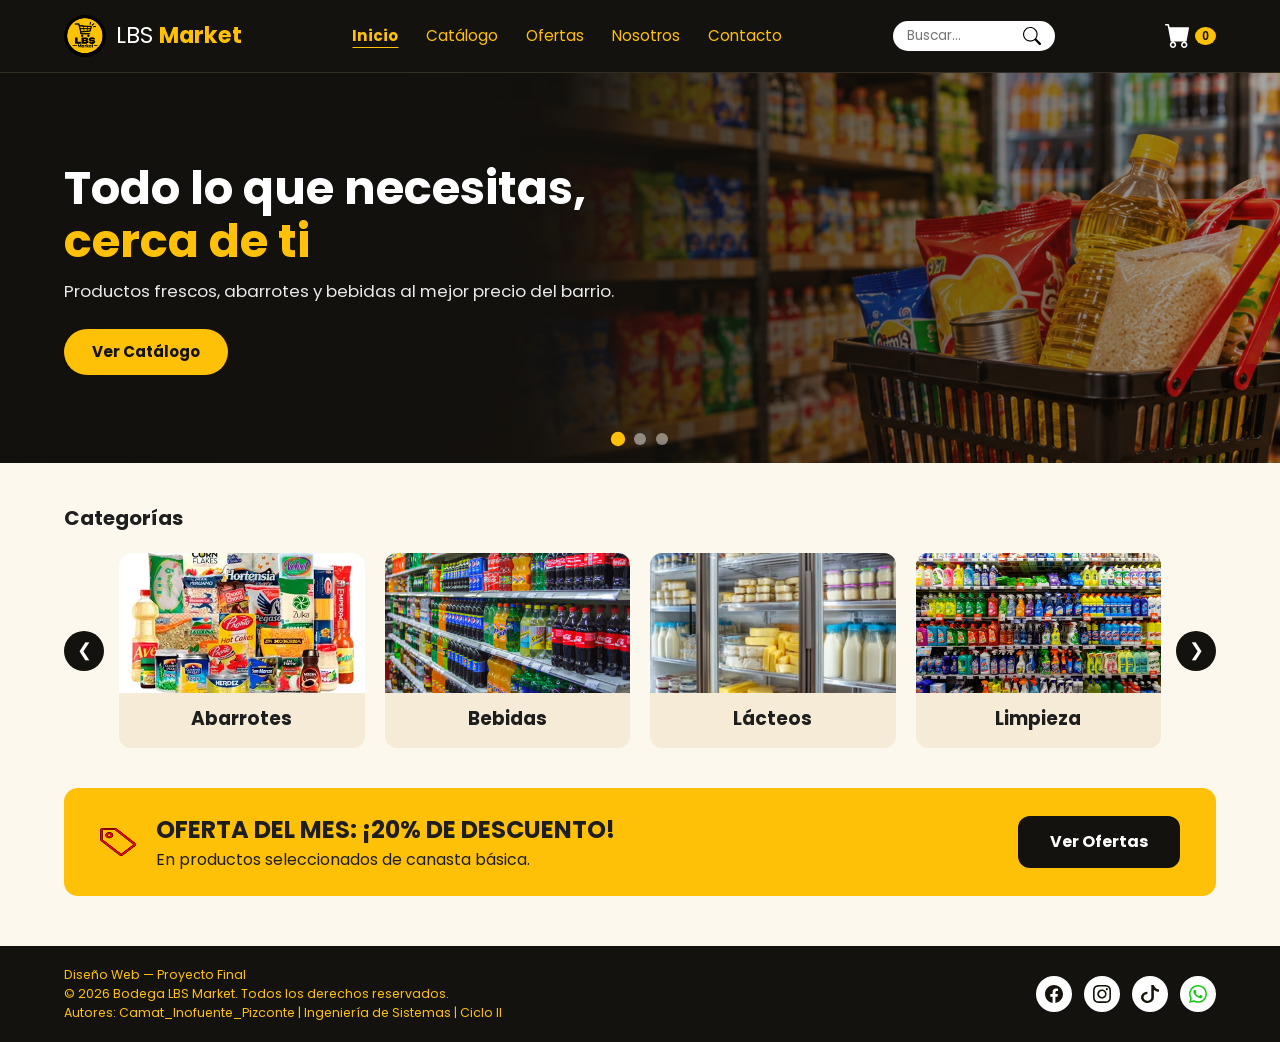
<file: index.html>
<!DOCTYPE html>
<html lang="es">
<head>
    <meta charset="UTF-8">
    <meta name="viewport" content="width=device-width, initial-scale=1.0">
    <title>Bodega LBS Market | Tu bodega de confianza en el barrio</title>
    <meta name="description" content="Bodega LBS Market: abarrotes, bebidas, lácteos, limpieza y ofertas frescas todos los días.">
    <meta name="keywords" content="bodega, abarrotes, market, ofertas, Lima, Perú, LBS Market">
    <link rel="preconnect" href="https://fonts.googleapis.com">
    <link rel="preconnect" href="https://fonts.gstatic.com" crossorigin>
    <link href="https://fonts.googleapis.com/css2?family=Poppins:wght@400;600;700;800&display=swap" rel="stylesheet">
    <link rel="stylesheet" href="css/estilos.css">
</head>
<body>

    <!-- 1. ENCABEZADO GLOBAL CON BUSCADOR, CARRITO Y MENÚ HAMBURGUESA -->
<header class="encabezado-sitio">
        <div class="contenedor-principal barra-navegacion">
            <!-- Logotipo institucional -->
            <a href="index.html" class="marca-logo">
                <img src="img/logo-lbs.png" alt="Logo Bodega LBS Market" class="imagen-logo">
                <div class="texto-logo">LBS <span>Market</span></div>
            </a>

            <!-- Barra de búsqueda (en el centro en móvil) -->
            <form action="catalogo.html" method="get" class="formulario-busqueda-header">
                <input type="text" name="buscar" placeholder="Buscar..." class="campo-busqueda-header">
                <button type="submit" class="boton-lupa-header" aria-label="Buscar producto">
                    <img src="img/iconos/lupa.svg" alt="Buscar" class="icono-svg-sm">
                </button>
            </form>

            <!-- Menú de navegación (desplegable en móvil) -->
            <nav id="menu-navegacion">
                <ul class="lista-menu">
                    <li><a href="index.html" class="enlace-menu pagina-activa">Inicio</a></li>
                    <li><a href="catalogo.html" class="enlace-menu">Catálogo</a></li>
                    <li><a href="ofertas.html" class="enlace-menu">Ofertas</a></li>
                    <li><a href="nosotros.html" class="enlace-menu">Nosotros</a></li>
                    <li><a href="contacto.html" class="enlace-menu">Contacto</a></li>
                </ul>
            </nav>

            <!-- Carrito y botón hamburguesa a la derecha -->
            <div class="acciones-encabezado">
                <button type="button" id="boton-carrito" class="boton-abrir-carrito" aria-label="Abrir carrito">
                    <img src="img/iconos/carrito.svg" alt="Carrito" class="icono-svg-md">
                    <span id="contador-carrito" class="contador-productos-carrito">0</span>
                </button>

                <button type="button" id="boton-menu-hamburguesa" class="boton-hamburguesa" aria-label="Abrir menú">
                    ☰
                </button>
            </div>
        </div>
    </header>

    <!-- 2. CONTENIDO PRINCIPAL DE INICIO (CARRUSEL HERO, CATEGORÍAS Y OFERTA) -->
    <main>
        <!-- Carrusel principal animado con jQuery (fadeOut / fadeIn) -->
        <section class="carrusel-hero-inicio">
            <!-- Diapositiva 1 -->
            <div class="slide-hero slide-fondo-1 slide-activo">
                <div class="contenedor-principal">
                    <div class="texto-banner-inicio">
                        <h1>Todo lo que necesitas, <span>cerca de ti</span></h1>
                        <p>Productos frescos, abarrotes y bebidas al mejor precio del barrio.</p>
                        <a href="catalogo.html" class="boton-amarillo">Ver Catálogo</a>
                    </div>
                </div>
            </div>

            <!-- Diapositiva 2 -->
            <div class="slide-hero slide-fondo-2">
                <div class="contenedor-principal">
                    <div class="texto-banner-inicio">
                        <h1>Ofertas frescas <span>todos los días</span></h1>
                        <p>Aprovecha nuestros combos familiares y descuentos de temporada.</p>
                        <a href="ofertas.html" class="boton-amarillo">Ver Ofertas</a>
                    </div>
                </div>
            </div>

            <!-- Diapositiva 3 -->
            <div class="slide-hero slide-fondo-3">
                <div class="contenedor-principal">
                    <div class="texto-banner-inicio">
                        <h1>Haz tu pedido <span>rápido y fácil</span></h1>
                        <p>Arma tu carrito en línea y recíbelo con la atención de siempre.</p>
                        <a href="contacto.html" class="boton-amarillo">Contáctanos</a>
                    </div>
                </div>
            </div>

            <!-- Puntos indicadores del carrusel -->
            <div class="indicadores-carrusel">
                <span class="punto-indicador punto-activo"></span>
                <span class="punto-indicador"></span>
                <span class="punto-indicador"></span>
            </div>
        </section>

        <!-- Carrusel de categorías con redirección directa al catálogo -->
        <section class="seccion-categorias-inicio">
            <div class="contenedor-principal">
                <h2 class="titulo-seccion">Categorías</h2>

                <div class="contenedor-carrusel-categorias">
                    <button type="button" id="boton-cat-anterior" class="boton-flecha-carrusel" aria-label="Anterior">❮</button>

                    <div class="ventana-categorias">
                        <div class="pista-categorias" id="pista-categorias">
                            <a href="catalogo.html?categoria=Abarrotes" class="tarjeta-categoria">
                                <img src="img/cat-abarrotes.jpg" alt="Categoría Abarrotes">
                                <h3>Abarrotes</h3>
                            </a>
                            <a href="catalogo.html?categoria=Bebidas" class="tarjeta-categoria">
                                <img src="img/cat-bebidas.jpg" alt="Categoría Bebidas">
                                <h3>Bebidas</h3>
                            </a>
                            <a href="catalogo.html?categoria=Lácteos" class="tarjeta-categoria">
                                <img src="img/cat-lacteos.jpg" alt="Categoría Lácteos">
                                <h3>Lácteos</h3>
                            </a>
                            <a href="catalogo.html?categoria=Limpieza" class="tarjeta-categoria">
                                <img src="img/cat-limpieza.jpg" alt="Categoría Limpieza">
                                <h3>Limpieza</h3>
                            </a>
                            <a href="catalogo.html?categoria=Snacks" class="tarjeta-categoria">
                                <img src="img/cat-snacks.jpg" alt="Categoría Snacks y Golosinas">
                                <h3>Snacks y Golosinas</h3>
                            </a>
                        </div>
                    </div>

                    <button type="button" id="boton-cat-siguiente" class="boton-flecha-carrusel" aria-label="Siguiente">❯</button>
                </div>
            </div>
        </section>

        <!-- Banner promocional destacado -->
        <section class="contenedor-principal">
            <div class="banner-promocional-mes">
                <div class="info-banner-promocional">
                    <img src="img/iconos/etiqueta-oferta.svg" alt="Ícono oferta" class="icono-svg-lg">
                    <div>
                        <h2>OFERTA DEL MES: ¡20% DE DESCUENTO!</h2>
                        <p>En productos seleccionados de canasta básica.</p>
                    </div>
                </div>
                <a href="ofertas.html" class="boton-oscuro">Ver Ofertas</a>
            </div>
        </section>
    </main>

    <!-- 3. PANEL LATERAL DEL CARRITO DE COMPRAS (COMPARTIDO) -->
    <aside id="panel-carrito" class="panel-carrito-lateral">
        <div>
            <div class="cabecera-carrito">
                <h3>Mi Carrito</h3>
                <button type="button" id="boton-cerrar-carrito" class="boton-cerrar-carrito">✕</button>
            </div>
            <div id="lista-items-carrito" class="lista-items-carrito">
                <p class="detalle-producto">Tu carrito está vacío. Agrega productos del catálogo.</p>
            </div>
        </div>

        <div class="pie-carrito">
            <div class="metodo-pago-carrito">
                <p class="titulo-metodo-pago">Método de pago:</p>
                <label class="opcion-pago-check">
                    <input type="checkbox" id="pago-efectivo" class="check-metodo-pago" value="Efectivo" checked>
                    Efectivo
                </label>
                <label class="opcion-pago-check">
                    <input type="checkbox" id="pago-digital" class="check-metodo-pago" value="Digital (Yape / Plin)">
                    Digital (Yape / Plin)
                </label>
            </div>
            <p class="texto-total-carrito">Total: <strong id="total-carrito">S/ 0.00</strong></p>
            <button type="button" id="boton-pedir-whatsapp" class="boton-amarillo boton-ancho-completo">
                Pedir por WhatsApp
            </button>
        </div>
    </aside>

    <!-- 4. PIE DE PÁGINA GLOBAL -->
        <footer class="pie-pagina-sitio">
            <div class="contenedor-principal contenido-footer">
                <div>
                    <p>Diseño Web — Proyecto Final</p>
                    <p>© 2026 Bodega LBS Market. Todos los derechos reservados.</p>
                    <p>Autores: Camat_Inofuente_Pizconte | Ingeniería de Sistemas | Ciclo II</p>
                </div>
                <div class="redes-sociales-footer">
                    <a href="#" class="enlace-red-social" aria-label="Facebook"><img src="img/iconos/facebook.svg" alt="Facebook" class="icono-svg-sm"></a>
                    <a href="#" class="enlace-red-social" aria-label="Instagram"><img src="img/iconos/instagram.svg" alt="Instagram" class="icono-svg-sm"></a>
                    <a href="#" class="enlace-red-social" aria-label="TikTok"><img src="img/iconos/tiktok.svg" alt="TikTok" class="icono-svg-sm"></a>
                    <a href="#" class="enlace-red-social" aria-label="WhatsApp"><img src="img/iconos/whatsapp.svg" alt="WhatsApp" class="icono-svg-sm"></a>
                </div>
            </div>
        </footer>

    <!-- Librería jQuery y Script Interactivo del Proyecto -->
    <script src="https://code.jquery.com/jquery-3.7.1.min.js"></script>
    <script src="js/script.js"></script>
</body>
</html>
</file>
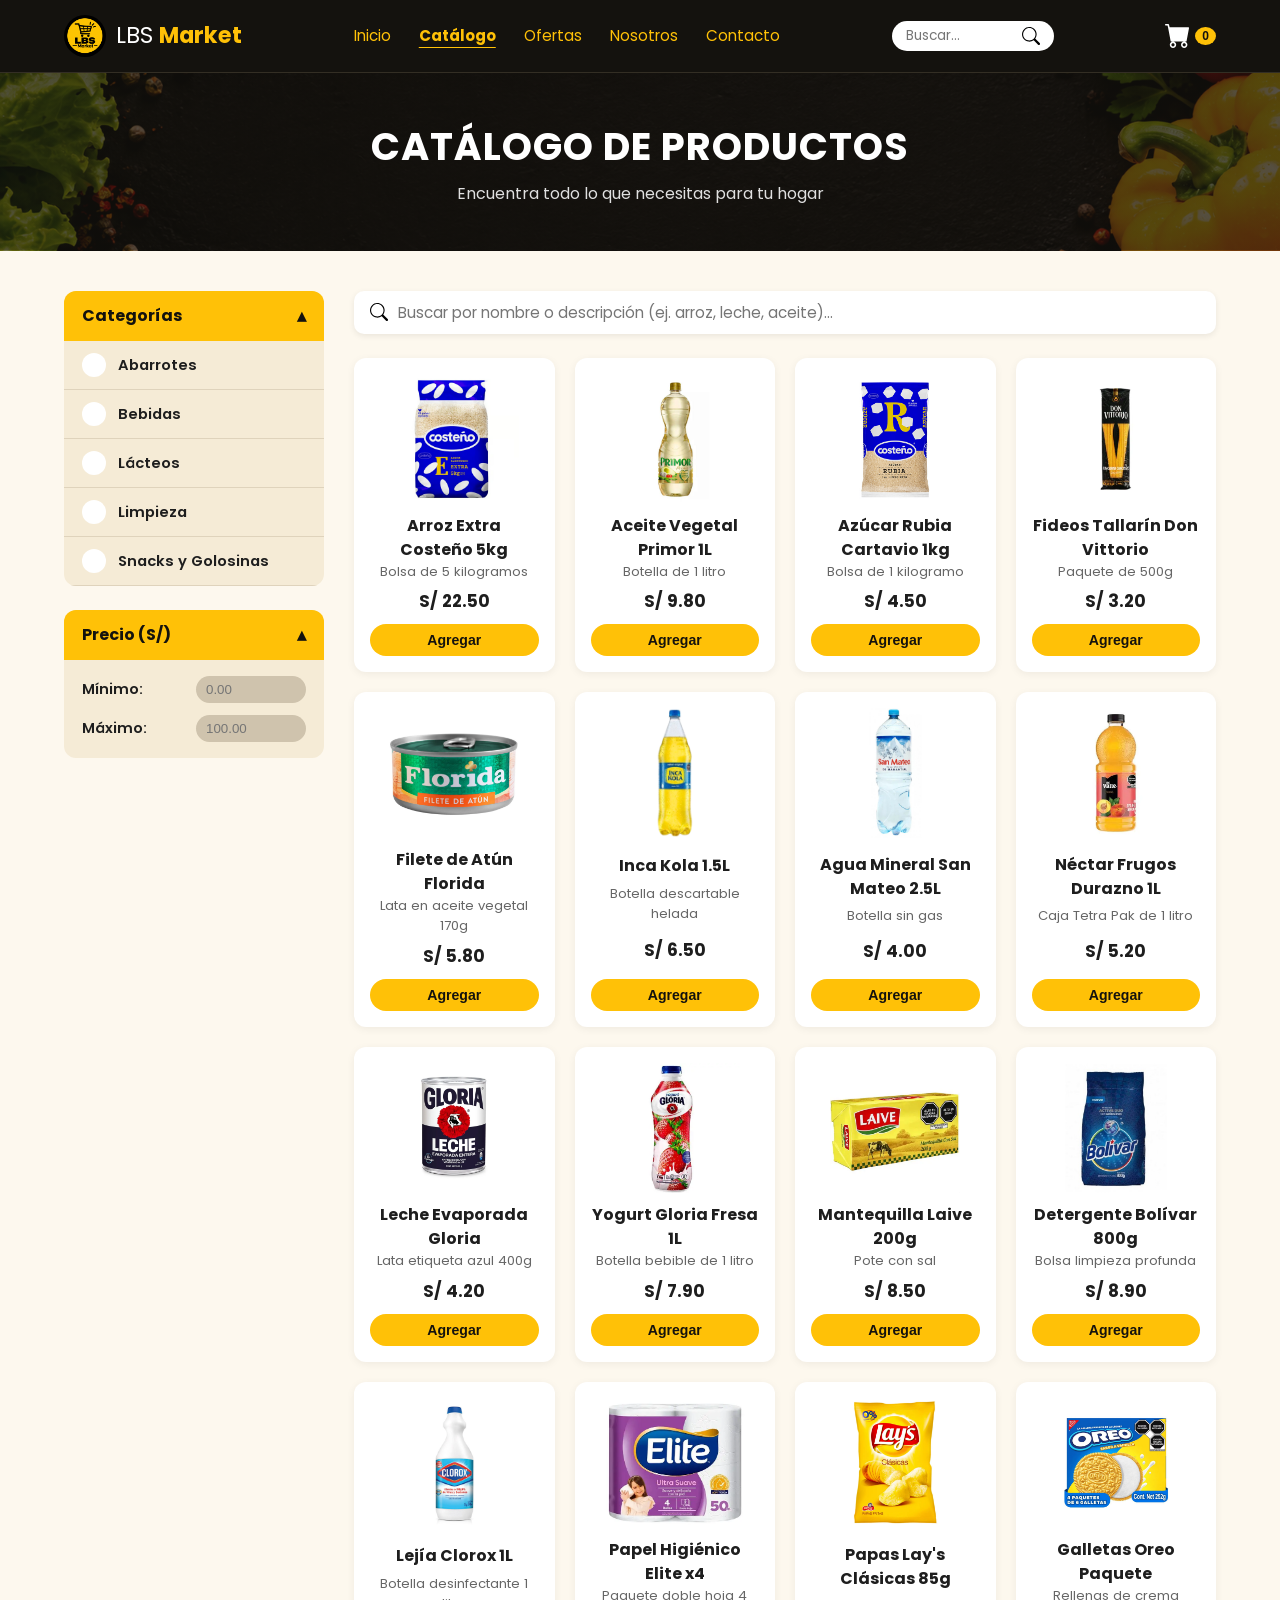
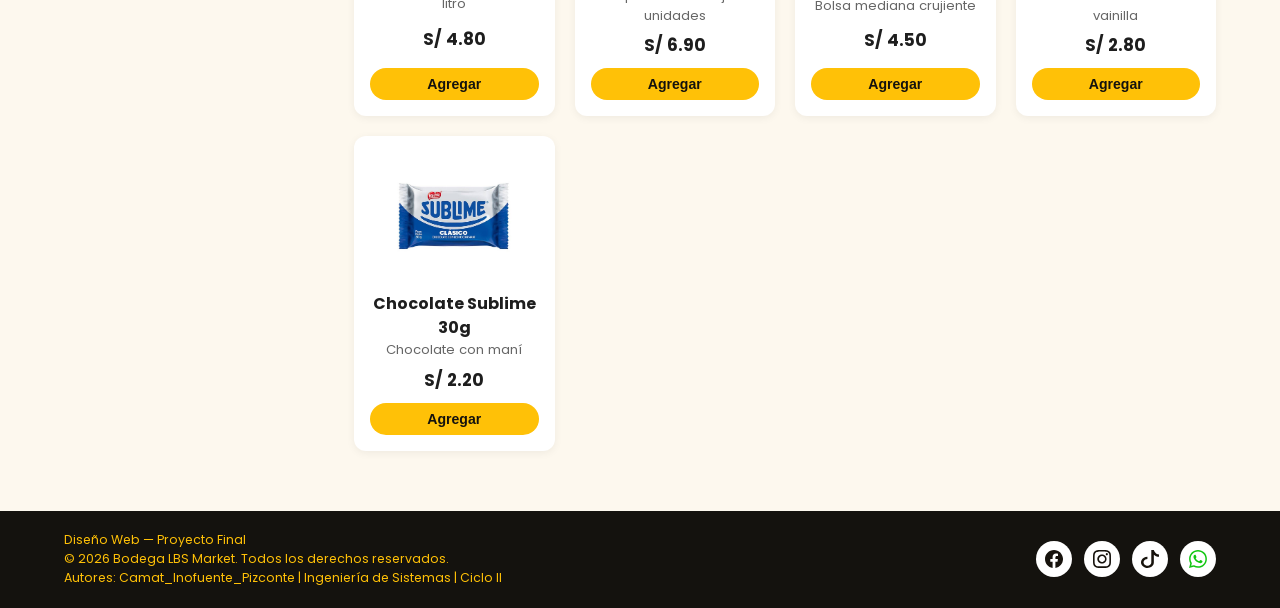
<file: catalogo.html>
<!DOCTYPE html>
<html lang="es">
<head>
    <meta charset="UTF-8">
    <meta name="viewport" content="width=device-width, initial-scale=1.0">
    <title>Catálogo de Productos | Bodega LBS Market</title>
    <meta name="description" content="Explora el catálogo completo de Bodega LBS Market: abarrotes, bebidas, lácteos, limpieza y snacks.">
    <meta name="keywords" content="catálogo bodega, precios abarrotes, bebidas, lácteos, limpieza, LBS Market">
    <link rel="preconnect" href="https://fonts.googleapis.com">
    <link rel="preconnect" href="https://fonts.gstatic.com" crossorigin>
    <link href="https://fonts.googleapis.com/css2?family=Poppins:wght@400;600;700;800&display=swap" rel="stylesheet">
    <link rel="stylesheet" href="css/estilos.css">
</head>
<body>

    <!-- 1. ENCABEZADO GLOBAL CON BUSCADOR, CARRITO Y MENÚ HAMBURGUESA -->
    <header class="encabezado-sitio">
        <div class="contenedor-principal barra-navegacion">
            <!-- Logotipo institucional -->
            <a href="index.html" class="marca-logo">
                <img src="img/logo-lbs.png" alt="Logo Bodega LBS Market" class="imagen-logo">
                <div class="texto-logo">LBS <span>Market</span></div>
            </a>

            <!-- Barra de búsqueda (en el centro en móvil) -->
            <form action="catalogo.html" method="get" class="formulario-busqueda-header">
                <input type="text" name="buscar" placeholder="Buscar..." class="campo-busqueda-header">
                <button type="submit" class="boton-lupa-header" aria-label="Buscar producto">
                    <img src="img/iconos/lupa.svg" alt="Buscar" class="icono-svg-sm">
                </button>
            </form>

            <!-- Menú de navegación (desplegable en móvil) -->
            <nav id="menu-navegacion">
                <ul class="lista-menu">
                    <li><a href="index.html" class="enlace-menu">Inicio</a></li>
                    <li><a href="catalogo.html" class="enlace-menu pagina-activa">Catálogo</a></li>
                    <li><a href="ofertas.html" class="enlace-menu">Ofertas</a></li>
                    <li><a href="nosotros.html" class="enlace-menu">Nosotros</a></li>
                    <li><a href="contacto.html" class="enlace-menu">Contacto</a></li>
                </ul>
            </nav>

            <!-- Carrito y botón hamburguesa a la derecha -->
            <div class="acciones-encabezado">
                <button type="button" id="boton-carrito" class="boton-abrir-carrito" aria-label="Abrir carrito">
                    <img src="img/iconos/carrito.svg" alt="Carrito" class="icono-svg-md">
                    <span id="contador-carrito" class="contador-productos-carrito">0</span>
                </button>

                <button type="button" id="boton-menu-hamburguesa" class="boton-hamburguesa" aria-label="Abrir menú">
                    ☰
                </button>
            </div>
        </div>
    </header>
    <!-- 2. CONTENIDO PRINCIPAL DE CATÁLOGO -->
    <main>
        <section class="cabecera-pagina-interna cabecera-con-fondo-catalogo">
            <h1>CATÁLOGO DE PRODUCTOS</h1>
            <p>Encuentra todo lo que necesitas para tu hogar</p>
        </section>

        <section class="contenedor-principal diseno-catalogo">

            <!-- Barra lateral de filtros interactivos -->
            <aside class="barra-lateral-filtros">
                <details class="acordeon-filtro" open>
                    <summary class="cabecera-acordeon">Categorías</summary>
                    <ul class="lista-categorias-filtro">
                        <li><span class="circulo-categoria"></span> Abarrotes</li>
                        <li><span class="circulo-categoria"></span> Bebidas</li>
                        <li><span class="circulo-categoria"></span> Lácteos</li>
                        <li><span class="circulo-categoria"></span> Limpieza</li>
                        <li><span class="circulo-categoria"></span> Snacks y Golosinas</li>
                    </ul>
                </details>

                <details class="acordeon-filtro" open>
                    <summary class="cabecera-acordeon">Precio (S/)</summary>
                    <div class="cuerpo-filtro-precio">
                        <div class="fila-input-precio">
                            <label for="precio-minimo">Mínimo:</label>
                            <input type="number" id="precio-minimo" placeholder="0.00" min="0" step="0.50">
                        </div>
                        <div class="fila-input-precio">
                            <label for="precio-maximo">Máximo:</label>
                            <input type="number" id="precio-maximo" placeholder="100.00" min="0" step="0.50">
                        </div>
                    </div>
                </details>
            </aside>

            <!-- Buscador interno y cuadrícula de productos -->
            <div>
                <div class="buscador-interno-catalogo">
                    <img src="img/iconos/lupa.svg" alt="Buscar" class="icono-svg-sm">
                    <input type="text" id="buscador-catalogo" placeholder="Buscar por nombre o descripción (ej. arroz, leche, aceite)...">
                </div>

                <!-- PRODUCTOS DEL CATÁLOGO -->
                <div id="contenedor-productos-catalogo" class="cuadricula-productos-catalogo">

                    <!--  CATEGORÍA 1: ABARROTES  -->
                    <article class="tarjeta-producto" data-categoria="abarrotes">
                        <img src="img/prod-arroz.jpeg" alt="Arroz Extra Costeño 5kg">
                        <h3 class="nombre-producto">Arroz Extra Costeño 5kg</h3>
                        <p class="detalle-producto">Bolsa de 5 kilogramos</p>
                        <p class="precio-producto">S/ 22.50</p>
                        <button type="button" class="boton-agregar-producto">Agregar</button>
                    </article>

                    <article class="tarjeta-producto" data-categoria="abarrotes">
                        <img src="img/prod-aceite.jpeg" alt="Aceite Vegetal Primor 1L">
                        <h3 class="nombre-producto">Aceite Vegetal Primor 1L</h3>
                        <p class="detalle-producto">Botella de 1 litro</p>
                        <p class="precio-producto">S/ 9.80</p>
                        <button type="button" class="boton-agregar-producto">Agregar</button>
                    </article>

                    <article class="tarjeta-producto" data-categoria="abarrotes">
                        <img src="img/prod-azucar.jpeg" alt="Azúcar Rubia Cartavio 1kg">
                        <h3 class="nombre-producto">Azúcar Rubia Cartavio 1kg</h3>
                        <p class="detalle-producto">Bolsa de 1 kilogramo</p>
                        <p class="precio-producto">S/ 4.50</p>
                        <button type="button" class="boton-agregar-producto">Agregar</button>
                    </article>

                    <article class="tarjeta-producto" data-categoria="abarrotes">
                        <img src="img/prod-fideos.jpeg" alt="Fideos Tallarín Don Vittorio 500g">
                        <h3 class="nombre-producto">Fideos Tallarín Don Vittorio</h3>
                        <p class="detalle-producto">Paquete de 500g</p>
                        <p class="precio-producto">S/ 3.20</p>
                        <button type="button" class="boton-agregar-producto">Agregar</button>
                    </article>

                    <article class="tarjeta-producto" data-categoria="abarrotes">
                        <img src="img/prod-atun.jpeg" alt="Filete de Atún Florida 170g">
                        <h3 class="nombre-producto">Filete de Atún Florida</h3>
                        <p class="detalle-producto">Lata en aceite vegetal 170g</p>
                        <p class="precio-producto">S/ 5.80</p>
                        <button type="button" class="boton-agregar-producto">Agregar</button>
                    </article>

                    <!--  CATEGORÍA 2: BEBIDAS  -->
                    <article class="tarjeta-producto" data-categoria="bebidas">
                        <img src="img/prod-gaseosa.jpeg" alt="Inca Kola 1.5L">
                        <h3 class="nombre-producto">Inca Kola 1.5L</h3>
                        <p class="detalle-producto">Botella descartable helada</p>
                        <p class="precio-producto">S/ 6.50</p>
                        <button type="button" class="boton-agregar-producto">Agregar</button>
                    </article>

                    <article class="tarjeta-producto" data-categoria="bebidas">
                        <img src="img/prod-agua.jpeg" alt="Agua Mineral San Mateo 2.5L">
                        <h3 class="nombre-producto">Agua Mineral San Mateo 2.5L</h3>
                        <p class="detalle-producto">Botella sin gas</p>
                        <p class="precio-producto">S/ 4.00</p>
                        <button type="button" class="boton-agregar-producto">Agregar</button>
                    </article>

                    <article class="tarjeta-producto" data-categoria="bebidas">
                        <img src="img/prod-jugo.jpeg" alt="Néctar Frugos Durazno 1L">
                        <h3 class="nombre-producto">Néctar Frugos Durazno 1L</h3>
                        <p class="detalle-producto">Caja Tetra Pak de 1 litro</p>
                        <p class="precio-producto">S/ 5.20</p>
                        <button type="button" class="boton-agregar-producto">Agregar</button>
                    </article>

                    <!--  CATEGORÍA 3: LÁCTEOS  -->
                    <article class="tarjeta-producto" data-categoria="lacteos">
                        <img src="img/prod-leche.jpeg" alt="Leche Evaporada Gloria 400g">
                        <h3 class="nombre-producto">Leche Evaporada Gloria</h3>
                        <p class="detalle-producto">Lata etiqueta azul 400g</p>
                        <p class="precio-producto">S/ 4.20</p>
                        <button type="button" class="boton-agregar-producto">Agregar</button>
                    </article>

                    <article class="tarjeta-producto" data-categoria="lacteos">
                        <img src="img/prod-yogurt.jpeg" alt="Yogurt Gloria Fresa 1L">
                        <h3 class="nombre-producto">Yogurt Gloria Fresa 1L</h3>
                        <p class="detalle-producto">Botella bebible de 1 litro</p>
                        <p class="precio-producto">S/ 7.90</p>
                        <button type="button" class="boton-agregar-producto">Agregar</button>
                    </article>

                    <article class="tarjeta-producto" data-categoria="lacteos">
                        <img src="img/prod-mantequilla.jpeg" alt="Mantequilla Laive con Sal 200g">
                        <h3 class="nombre-producto">Mantequilla Laive 200g</h3>
                        <p class="detalle-producto">Pote con sal</p>
                        <p class="precio-producto">S/ 8.50</p>
                        <button type="button" class="boton-agregar-producto">Agregar</button>
                    </article>

                    <!--  CATEGORÍA 4: LIMPIEZA  -->
                    <article class="tarjeta-producto" data-categoria="limpieza">
                        <img src="img/prod-detergente.jpeg" alt="Detergente Bolívar 800g">
                        <h3 class="nombre-producto">Detergente Bolívar 800g</h3>
                        <p class="detalle-producto">Bolsa limpieza profunda</p>
                        <p class="precio-producto">S/ 8.90</p>
                        <button type="button" class="boton-agregar-producto">Agregar</button>
                    </article>

                    <article class="tarjeta-producto" data-categoria="limpieza">
                        <img src="img/prod-lejia.jpeg" alt="Lejía Clorox Tradicional 1L">
                        <h3 class="nombre-producto">Lejía Clorox 1L</h3>
                        <p class="detalle-producto">Botella desinfectante 1 litro</p>
                        <p class="precio-producto">S/ 4.80</p>
                        <button type="button" class="boton-agregar-producto">Agregar</button>
                    </article>

                    <article class="tarjeta-producto" data-categoria="limpieza">
                        <img src="img/prod-papel.jpeg" alt="Papel Higiénico Elite 4 rollos">
                        <h3 class="nombre-producto">Papel Higiénico Elite x4</h3>
                        <p class="detalle-producto">Paquete doble hoja 4 unidades</p>
                        <p class="precio-producto">S/ 6.90</p>
                        <button type="button" class="boton-agregar-producto">Agregar</button>
                    </article>

                    <!--  CATEGORÍA 5: SNACKS Y GOLOSINAS  -->
                    <article class="tarjeta-producto" data-categoria="snacks">
                        <img src="img/prod-papas.jpeg" alt="Papas Lay's Clásicas 85g">
                        <h3 class="nombre-producto">Papas Lay's Clásicas 85g</h3>
                        <p class="detalle-producto">Bolsa mediana crujiente</p>
                        <p class="precio-producto">S/ 4.50</p>
                        <button type="button" class="boton-agregar-producto">Agregar</button>
                    </article>

                    <article class="tarjeta-producto" data-categoria="snacks">
                        <img src="img/prod-galletas.jpeg" alt="Galletas Oreo Original 108g">
                        <h3 class="nombre-producto">Galletas Oreo Paquete</h3>
                        <p class="detalle-producto">Rellenas de crema vainilla</p>
                        <p class="precio-producto">S/ 2.80</p>
                        <button type="button" class="boton-agregar-producto">Agregar</button>
                    </article>

                    <article class="tarjeta-producto" data-categoria="snacks">
                        <img src="img/prod-sublime.jpeg" alt="Chocolate Sublime Clásico 30g">
                        <h3 class="nombre-producto">Chocolate Sublime 30g</h3>
                        <p class="detalle-producto">Chocolate con maní</p>
                        <p class="precio-producto">S/ 2.20</p>
                        <button type="button" class="boton-agregar-producto">Agregar</button>
                    </article>
                </div>
            </div>
        </section>
    </main>

    <!-- 3. PANEL LATERAL DEL CARRITO DE COMPRAS -->
    <aside id="panel-carrito" class="panel-carrito-lateral">
        <div>
            <div class="cabecera-carrito">
                <h3>Mi Carrito</h3>
                <button type="button" id="boton-cerrar-carrito" class="boton-cerrar-carrito">✕</button>
            </div>
            <div id="lista-items-carrito" class="lista-items-carrito">
                <p class="detalle-producto">Tu carrito está vacío. Agrega productos del catálogo.</p>
            </div>
        </div>

        <div class="pie-carrito">
            <div class="metodo-pago-carrito">
                <p class="titulo-metodo-pago">Método de pago:</p>
                <label class="opcion-pago-check">
                    <input type="checkbox" id="pago-efectivo" class="check-metodo-pago" value="Efectivo" checked>
                    Efectivo
                </label>
                <label class="opcion-pago-check">
                    <input type="checkbox" id="pago-digital" class="check-metodo-pago" value="Digital (Yape / Plin)">
                    Digital (Yape / Plin)
                </label>
            </div>
            <p class="texto-total-carrito">Total: <strong id="total-carrito">S/ 0.00</strong></p>
            <button type="button" id="boton-pedir-whatsapp" class="boton-amarillo boton-ancho-completo">
                Pedir por WhatsApp
            </button>
        </div>
    </aside>

    <!-- 4. PIE DE PÁGINA GLOBAL -->
    <footer class="pie-pagina-sitio">
        <div class="contenedor-principal contenido-footer">
            <div>
                <p>Diseño Web — Proyecto Final</p>
                <p>© 2026 Bodega LBS Market. Todos los derechos reservados.</p>
                <p>Autores: Camat_Inofuente_Pizconte | Ingeniería de Sistemas | Ciclo II</p>
            </div>
            <div class="redes-sociales-footer">
                <a href="#" class="enlace-red-social" aria-label="Facebook"><img src="img/iconos/facebook.svg" alt="Facebook" class="icono-svg-sm"></a>
                <a href="#" class="enlace-red-social" aria-label="Instagram"><img src="img/iconos/instagram.svg" alt="Instagram" class="icono-svg-sm"></a>
                <a href="#" class="enlace-red-social" aria-label="TikTok"><img src="img/iconos/tiktok.svg" alt="TikTok" class="icono-svg-sm"></a>
                <a href="#" class="enlace-red-social" aria-label="WhatsApp"><img src="img/iconos/whatsapp.svg" alt="WhatsApp" class="icono-svg-sm"></a>
            </div>
        </div>
    </footer>

    <!-- Librería jQuery y Script Interactivo del Proyecto -->
    <script src="https://code.jquery.com/jquery-3.7.1.min.js"></script>
    <script src="js/script.js"></script>
</body>
</html>
</file>
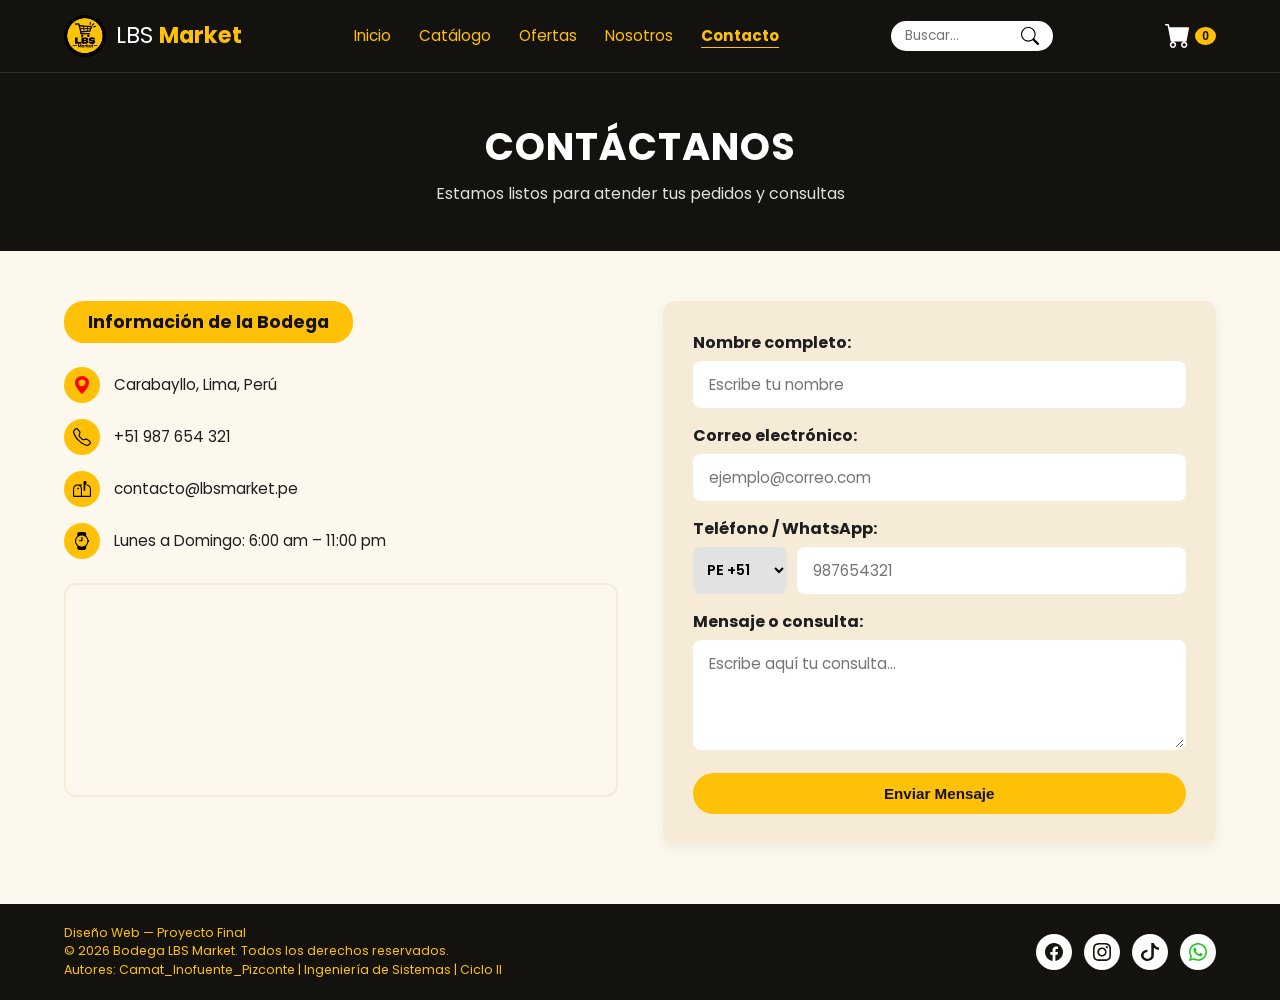
<file: contacto.html>
<!DOCTYPE html>
<html lang="es">
<head>
    <meta charset="UTF-8">
    <meta name="viewport" content="width=device-width, initial-scale=1.0">
    <title>Contacto | Bodega LBS Market</title>
    <meta name="description" content="Comunícate con Bodega LBS Market para pedidos, consultas y horarios de atención.">
    <meta name="keywords" content="contacto bodega, teléfono LBS Market, dirección bodega Lima">
    <link rel="preconnect" href="https://fonts.googleapis.com">
    <link rel="preconnect" href="https://fonts.gstatic.com" crossorigin>
    <link href="https://fonts.googleapis.com/css2?family=Poppins:wght@400;600;700;800&display=swap" rel="stylesheet">
    <link rel="stylesheet" href="css/estilos.css">
</head>
<body>

    <!-- 1. ENCABEZADO GLOBAL CON BUSCADOR, CARRITO Y MENÚ HAMBURGUESA -->
<header class="encabezado-sitio">
        <div class="contenedor-principal barra-navegacion">
            <!-- Logotipo institucional -->
            <a href="index.html" class="marca-logo">
                <img src="img/logo-lbs.png" alt="Logo Bodega LBS Market" class="imagen-logo">
                <div class="texto-logo">LBS <span>Market</span></div>
            </a>

            <!-- Barra de búsqueda (en el centro en móvil) -->
            <form action="catalogo.html" method="get" class="formulario-busqueda-header">
                <input type="text" name="buscar" placeholder="Buscar..." class="campo-busqueda-header">
                <button type="submit" class="boton-lupa-header" aria-label="Buscar producto">
                    <img src="img/iconos/lupa.svg" alt="Buscar" class="icono-svg-sm">
                </button>
            </form>

            <!-- Menú de navegación (desplegable en móvil) -->
            <nav id="menu-navegacion">
                <ul class="lista-menu">
                    <li><a href="index.html" class="enlace-menu">Inicio</a></li>
                    <li><a href="catalogo.html" class="enlace-menu">Catálogo</a></li>
                    <li><a href="ofertas.html" class="enlace-menu">Ofertas</a></li>
                    <li><a href="nosotros.html" class="enlace-menu">Nosotros</a></li>
                    <li><a href="contacto.html" class="enlace-menu pagina-activa">Contacto</a></li>
                </ul>
            </nav>

            <!-- Carrito y botón hamburguesa a la derecha -->
            <div class="acciones-encabezado">
                <button type="button" id="boton-carrito" class="boton-abrir-carrito" aria-label="Abrir carrito">
                    <img src="img/iconos/carrito.svg" alt="Carrito" class="icono-svg-md">
                    <span id="contador-carrito" class="contador-productos-carrito">0</span>
                </button>

                <button type="button" id="boton-menu-hamburguesa" class="boton-hamburguesa" aria-label="Abrir menú">
                    ☰
                </button>
            </div>
        </div>
    </header>

    <!-- 2. CONTENIDO PRINCIPAL DE CONTACTO (DATOS Y FORMULARIO VALIDADO CON JS) -->
    <main>
        <section class="cabecera-pagina-interna">
            <h1>CONTÁCTANOS</h1>
            <p>Estamos listos para atender tus pedidos y consultas</p>
        </section>

        <section class="contenedor-principal seccion-contacto">
            <div class="cuadricula-contacto">
                <!-- Columna izquierda: información y mapa -->
                <div>
                    <span class="etiqueta-titulo-info">Información de la Bodega</span>

                    <ul class="lista-datos-contacto">
                        <li class="dato-contacto">
                            <span class="icono-dato-contacto"><img src="img/iconos/ubicacion.svg" alt="Ubicación" class="icono-svg-sm"></span>
                            <span>Carabayllo, Lima, Perú</span>
                        </li>
                        <li class="dato-contacto">
                            <span class="icono-dato-contacto"><img src="img/iconos/telefono.svg" alt="Teléfono" class="icono-svg-sm"></span>
                            <span>+51 987 654 321</span>
                        </li>
                        <li class="dato-contacto">
                            <span class="icono-dato-contacto"><img src="img/iconos/correo.svg" alt="Correo" class="icono-svg-sm"></span>
                            <span>contacto@lbsmarket.pe</span>
                        </li>
                        <li class="dato-contacto">
                            <span class="icono-dato-contacto"><img src="img/iconos/reloj.svg" alt="Horario" class="icono-svg-sm"></span>
                            <span>Lunes a Domingo: 6:00 am – 11:00 pm</span>
                        </li>
                    </ul>

                    <div class="contenedor-mapa">
                        <iframe src="https://www.google.com/maps/embed?pb=!1m18!1m12!1m3!1d3903.192809072916!2d-77.06793742479229!3d-11.961148788268943!2m3!1f0!2f0!3f0!3m2!1i1024!2i768!4f13.1!3m3!1m2!1s0x9105ce2faecca3bb%3A0x58e2cca241a2e705!2sUniversidad%20de%20Ciencias%20y%20Humanidades!5e0!3m2!1ses!2spe!4v1795479860776!5m2!1ses!2spe" width="600" height="450" style="border:0;" allowfullscreen="" loading="lazy" referrerpolicy="strict-origin-when-cross-origin"></iframe>
                    </div>
                </div>

                <!-- Columna derecha: formulario validado con JavaScript y Regex -->
                <div class="tarjeta-formulario-contacto">
                    <form id="formulario-contacto" novalidate>
                        <div class="grupo-campo">
                            <label for="input-nombre">Nombre completo:</label>
                            <input type="text" id="input-nombre" class="campo-texto" placeholder="Escribe tu nombre">
                        </div>

                        <div class="grupo-campo">
                            <label for="input-email">Correo electrónico:</label>
                            <input type="email" id="input-email" class="campo-texto" placeholder="ejemplo@correo.com">
                        </div>

                        <div class="grupo-campo">
                            <label for="input-telefono">Teléfono / WhatsApp:</label>
                            <div class="fila-telefono">
                                <select id="select-pais" class="selector-codigo-pais" aria-label="Código de país">
                                    <option value="+51">PE +51</option>
                                    <option value="+57">CO +57</option>
                                    <option value="+56">CL +56</option>
                                    <option value="+54">AR +54</option>
                                    <option value="+1">US +1</option>
                                </select>
                                <input type="tel" id="input-telefono" class="campo-texto" placeholder="987654321" maxlength="12">
                            </div>
                        </div>

                        <div class="grupo-campo">
                            <label for="input-mensaje">Mensaje o consulta:</label>
                            <textarea id="input-mensaje" class="area-mensaje" placeholder="Escribe aquí tu consulta..."></textarea>
                        </div>

                        <button type="submit" class="boton-amarillo boton-ancho-completo">Enviar Mensaje</button>
                    </form>
                </div>
            </div>
        </section>
    </main>

    <!-- 3. PANEL LATERAL DEL CARRITO DE COMPRAS -->
    <aside id="panel-carrito" class="panel-carrito-lateral">
        <div>
            <div class="cabecera-carrito">
                <h3>Mi Carrito</h3>
                <button type="button" id="boton-cerrar-carrito" class="boton-cerrar-carrito">✕</button>
            </div>
            <div id="lista-items-carrito" class="lista-items-carrito">
                <p class="detalle-producto">Tu carrito está vacío. Agrega productos del catálogo.</p>
            </div>
        </div>

        <div class="pie-carrito">
            <div class="metodo-pago-carrito">
                <p class="titulo-metodo-pago">Método de pago:</p>
                <label class="opcion-pago-check">
                    <input type="checkbox" id="pago-efectivo" class="check-metodo-pago" value="Efectivo" checked>
                    Efectivo
                </label>
                <label class="opcion-pago-check">
                    <input type="checkbox" id="pago-digital" class="check-metodo-pago" value="Digital (Yape / Plin)">
                    Digital (Yape / Plin)
                </label>
            </div>
            <p class="texto-total-carrito">Total: <strong id="total-carrito">S/ 0.00</strong></p>
            <button type="button" id="boton-pedir-whatsapp" class="boton-amarillo boton-ancho-completo">
                Pedir por WhatsApp
            </button>
        </div>
    </aside>

    <!-- 4. PIE DE PÁGINA GLOBAL -->
        <footer class="pie-pagina-sitio">
            <div class="contenedor-principal contenido-footer">
                <div>
                    <p>Diseño Web — Proyecto Final</p>
                    <p>© 2026 Bodega LBS Market. Todos los derechos reservados.</p>
                    <p>Autores: Camat_Inofuente_Pizconte | Ingeniería de Sistemas | Ciclo II</p>
                </div>
                <div class="redes-sociales-footer">
                    <a href="#" class="enlace-red-social" aria-label="Facebook"><img src="img/iconos/facebook.svg" alt="Facebook" class="icono-svg-sm"></a>
                    <a href="#" class="enlace-red-social" aria-label="Instagram"><img src="img/iconos/instagram.svg" alt="Instagram" class="icono-svg-sm"></a>
                    <a href="#" class="enlace-red-social" aria-label="TikTok"><img src="img/iconos/tiktok.svg" alt="TikTok" class="icono-svg-sm"></a>
                    <a href="#" class="enlace-red-social" aria-label="WhatsApp"><img src="img/iconos/whatsapp.svg" alt="WhatsApp" class="icono-svg-sm"></a>
                </div>
            </div>
        </footer>

    <!-- Librería jQuery, Script Interactivo y Validación de Formulario -->
    <script src="https://code.jquery.com/jquery-3.7.1.min.js"></script>
    <script src="js/script.js"></script>
    <script src="js/validacion.js"></script>
</body>
</html>
</file>
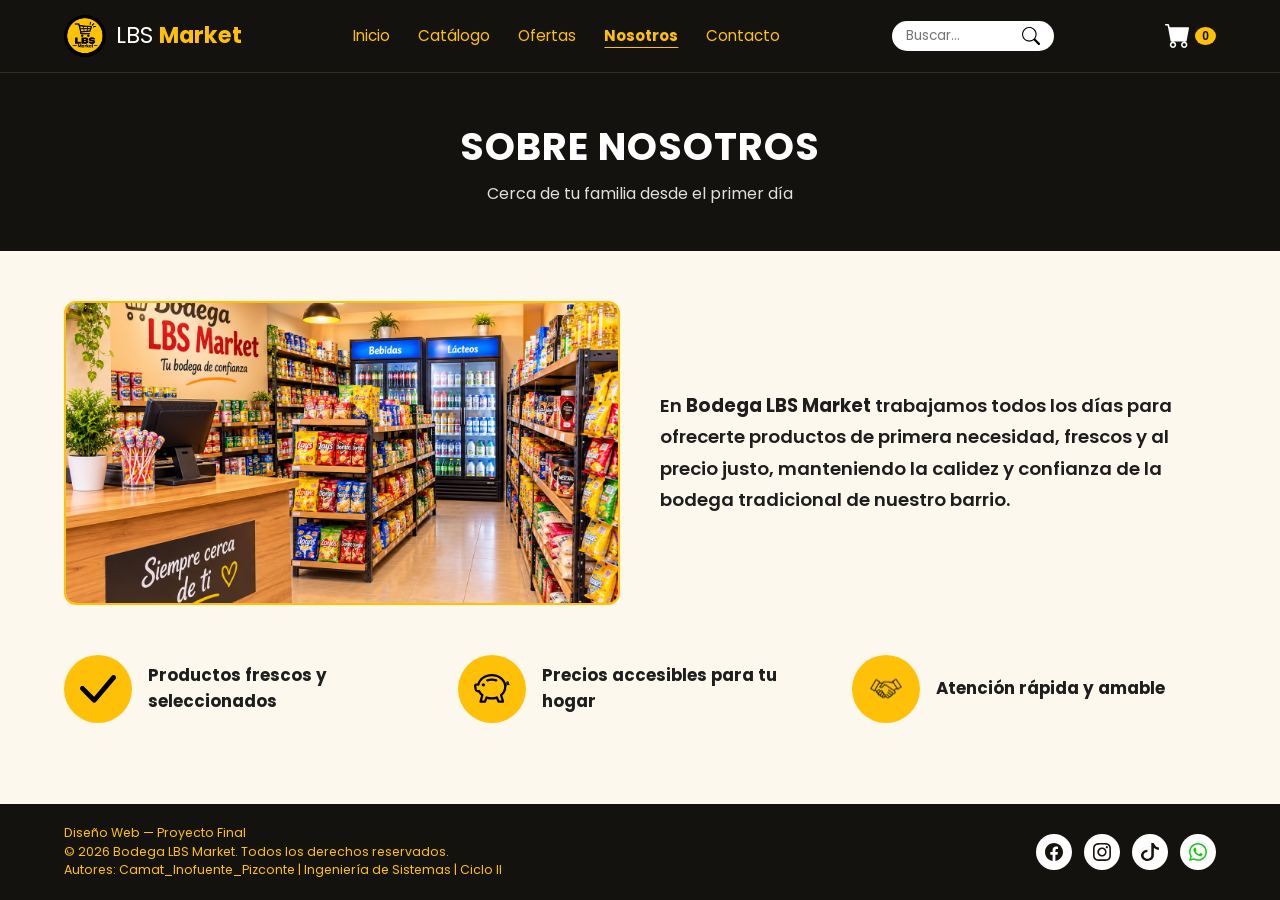
<file: nosotros.html>
<!DOCTYPE html>
<html lang="es">
<head>
    <meta charset="UTF-8">
    <meta name="viewport" content="width=device-width, initial-scale=1.0">
    <title>Sobre Nosotros | Bodega LBS Market</title>
    <meta name="description" content="Conoce la historia y los valores de Bodega LBS Market, tu bodega familiar de confianza.">
    <meta name="keywords" content="nosotros bodega, historia LBS Market, bodega de barrio, Lima">
    <link rel="preconnect" href="https://fonts.googleapis.com">
    <link rel="preconnect" href="https://fonts.gstatic.com" crossorigin>
    <link href="https://fonts.googleapis.com/css2?family=Poppins:wght@400;600;700;800&display=swap" rel="stylesheet">
    <link rel="stylesheet" href="css/estilos.css">
</head>
<body>

<!-- 1. ENCABEZADO GLOBAL CON BUSCADOR, CARRITO Y MENÚ HAMBURGUESA -->
<header class="encabezado-sitio">
        <div class="contenedor-principal barra-navegacion">
            <!-- Logotipo institucional -->
            <a href="index.html" class="marca-logo">
                <img src="img/logo-lbs.png" alt="Logo Bodega LBS Market" class="imagen-logo">
                <div class="texto-logo">LBS <span>Market</span></div>
            </a>

            <!-- Barra de búsqueda (en el centro en móvil) -->
            <form action="catalogo.html" method="get" class="formulario-busqueda-header">
                <input type="text" name="buscar" placeholder="Buscar..." class="campo-busqueda-header">
                <button type="submit" class="boton-lupa-header" aria-label="Buscar producto">
                    <img src="img/iconos/lupa.svg" alt="Buscar" class="icono-svg-sm">
                </button>
            </form>

            <!-- Menú de navegación (desplegable en móvil) -->
            <nav id="menu-navegacion">
                <ul class="lista-menu">
                    <li><a href="index.html" class="enlace-menu">Inicio</a></li>
                    <li><a href="catalogo.html" class="enlace-menu">Catálogo</a></li>
                    <li><a href="ofertas.html" class="enlace-menu">Ofertas</a></li>
                    <li><a href="nosotros.html" class="enlace-menu pagina-activa">Nosotros</a></li>
                    <li><a href="contacto.html" class="enlace-menu">Contacto</a></li>
                </ul>
            </nav>

            <!-- Carrito y botón hamburguesa a la derecha -->
            <div class="acciones-encabezado">
                <button type="button" id="boton-carrito" class="boton-abrir-carrito" aria-label="Abrir carrito">
                    <img src="img/iconos/carrito.svg" alt="Carrito" class="icono-svg-md">
                    <span id="contador-carrito" class="contador-productos-carrito">0</span>
                </button>

                <button type="button" id="boton-menu-hamburguesa" class="boton-hamburguesa" aria-label="Abrir menú">
                    ☰
                </button>
            </div>
        </div>
    </header>

    <!-- 2. CONTENIDO PRINCIPAL SOBRE NOSOTROS -->
    <main>
        <section class="cabecera-pagina-interna">
            <h1>SOBRE NOSOTROS</h1>
            <p>Cerca de tu familia desde el primer día</p>
        </section>

        <section class="contenedor-principal seccion-historia-bodega">
            <div class="bloque-historia">
                <div class="marco-imagen-local">
                    <img src="img/local-bodega.jpg" alt="Local de Bodega LBS Market">
                </div>
                <div class="texto-historia">
                    <p>En <strong>Bodega LBS Market</strong> trabajamos todos los días para ofrecerte productos de primera necesidad, frescos y al precio justo, manteniendo la calidez y confianza de la bodega tradicional de nuestro barrio.</p>
                </div>
            </div>

            <div class="fila-valores-bodega">
                <div class="item-valor">
                    <div class="circulo-icono-valor">
                        <img src="img/iconos/check.svg" alt="Calidad garantizada" class="icono-svg-lg">
                    </div>
                    <p class="texto-valor">Productos frescos y seleccionados</p>
                </div>

                <div class="item-valor">
                    <div class="circulo-icono-valor">
                        <img src="img/iconos/alcancia.svg" alt="Precios justos" class="icono-svg-lg">
                    </div>
                    <p class="texto-valor">Precios accesibles para tu hogar</p>
                </div>

                <div class="item-valor">
                    <div class="circulo-icono-valor">
                        <img src="img/iconos/manos.svg" alt="Atención cercana" class="icono-svg-lg">
                    </div>
                    <p class="texto-valor">Atención rápida y amable</p>
                </div>
            </div>
        </section>
    </main>

    <!-- 3. PANEL LATERAL DEL CARRITO DE COMPRAS -->
    <aside id="panel-carrito" class="panel-carrito-lateral">
        <div>
            <div class="cabecera-carrito">
                <h3>Mi Carrito</h3>
                <button type="button" id="boton-cerrar-carrito" class="boton-cerrar-carrito">✕</button>
            </div>
            <div id="lista-items-carrito" class="lista-items-carrito">
                <p class="detalle-producto">Tu carrito está vacío. Agrega productos del catálogo.</p>
            </div>
        </div>

        <div class="pie-carrito">
            <div class="metodo-pago-carrito">
                <p class="titulo-metodo-pago">Método de pago:</p>
                <label class="opcion-pago-check">
                    <input type="checkbox" id="pago-efectivo" class="check-metodo-pago" value="Efectivo" checked>
                    Efectivo
                </label>
                <label class="opcion-pago-check">
                    <input type="checkbox" id="pago-digital" class="check-metodo-pago" value="Digital (Yape / Plin)">
                    Digital (Yape / Plin)
                </label>
            </div>
            <p class="texto-total-carrito">Total: <strong id="total-carrito">S/ 0.00</strong></p>
            <button type="button" id="boton-pedir-whatsapp" class="boton-amarillo boton-ancho-completo">
                Pedir por WhatsApp
            </button>
        </div>
    </aside>

    <!-- 4. PIE DE PÁGINA GLOBAL -->
        <footer class="pie-pagina-sitio">
            <div class="contenedor-principal contenido-footer">
                <div>
                    <p>Diseño Web — Proyecto Final</p>
                    <p>© 2026 Bodega LBS Market. Todos los derechos reservados.</p>
                    <p>Autores: Camat_Inofuente_Pizconte | Ingeniería de Sistemas | Ciclo II</p>
                </div>
                <div class="redes-sociales-footer">
                    <a href="#" class="enlace-red-social" aria-label="Facebook"><img src="img/iconos/facebook.svg" alt="Facebook" class="icono-svg-sm"></a>
                    <a href="#" class="enlace-red-social" aria-label="Instagram"><img src="img/iconos/instagram.svg" alt="Instagram" class="icono-svg-sm"></a>
                    <a href="#" class="enlace-red-social" aria-label="TikTok"><img src="img/iconos/tiktok.svg" alt="TikTok" class="icono-svg-sm"></a>
                    <a href="#" class="enlace-red-social" aria-label="WhatsApp"><img src="img/iconos/whatsapp.svg" alt="WhatsApp" class="icono-svg-sm"></a>
                </div>
            </div>
        </footer>

    <!-- Librería jQuery y Script Interactivo del Proyecto -->
    <script src="https://code.jquery.com/jquery-3.7.1.min.js"></script>
    <script src="js/script.js"></script>
</body>
</html>
</file>
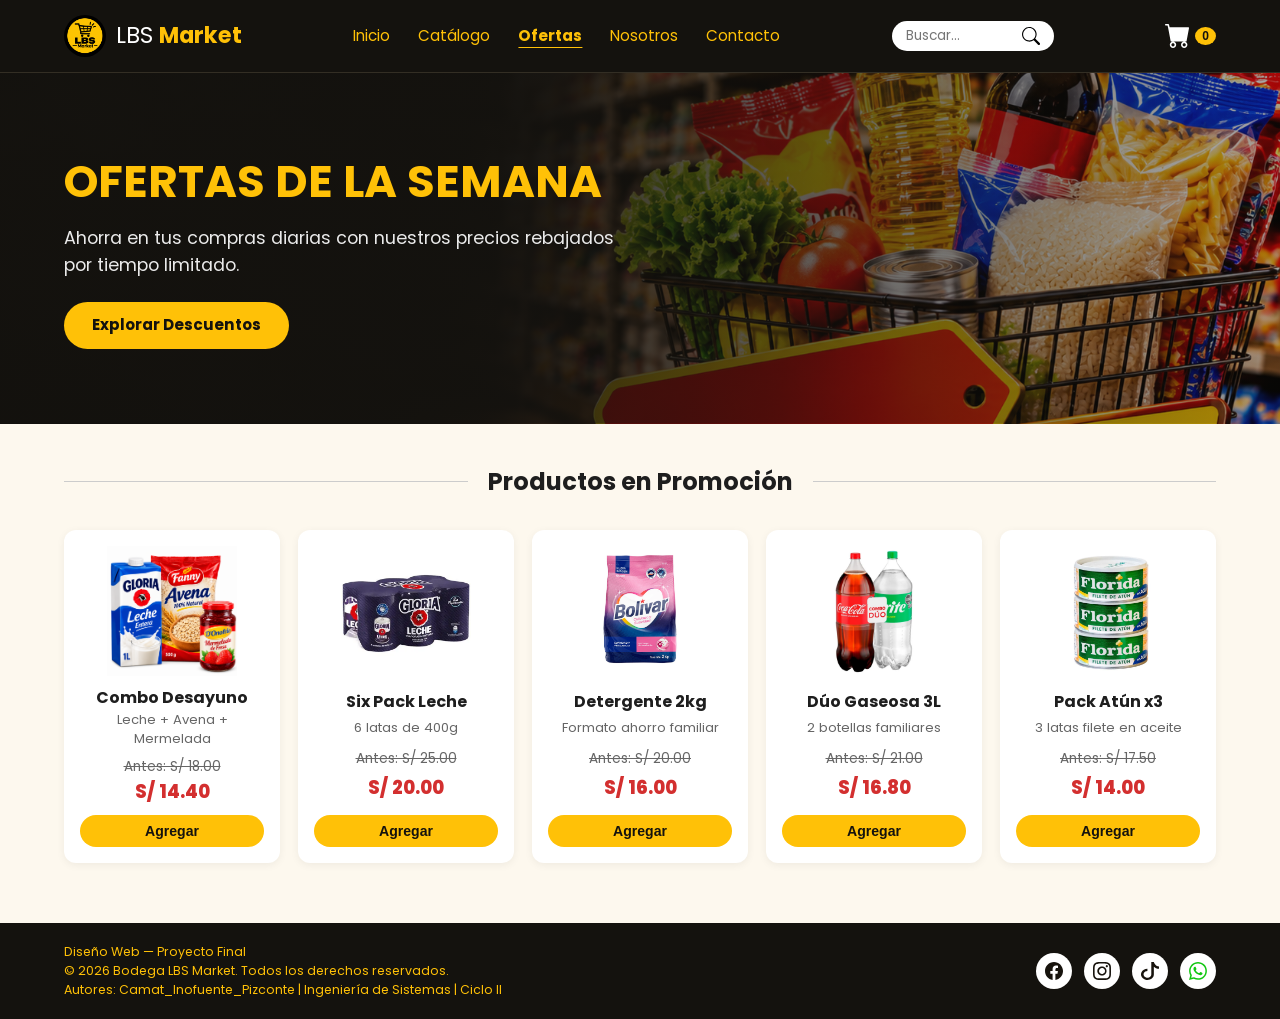
<file: ofertas.html>
<!DOCTYPE html>
<html lang="es">
<head>
    <meta charset="UTF-8">
    <meta name="viewport" content="width=device-width, initial-scale=1.0">
    <title>Ofertas y Descuentos | Bodega LBS Market</title>
    <meta name="description" content="Aprovecha los descuentos semanales y combos familiares en Bodega LBS Market.">
    <meta name="keywords" content="ofertas bodega, descuentos abarrotes, combos familiares, LBS Market">
    <link rel="preconnect" href="https://fonts.googleapis.com">
    <link rel="preconnect" href="https://fonts.gstatic.com" crossorigin>
    <link href="https://fonts.googleapis.com/css2?family=Poppins:wght@400;600;700;800&display=swap" rel="stylesheet">
    <link rel="stylesheet" href="css/estilos.css">
</head>
<body>

    <!-- 1. ENCABEZADO GLOBAL CON BUSCADOR, CARRITO Y MENÚ HAMBURGUESA -->
    <header class="encabezado-sitio">
        <div class="contenedor-principal barra-navegacion">
            <!-- Logotipo institucional -->
            <a href="index.html" class="marca-logo">
                <img src="img/logo-lbs.png" alt="Logo Bodega LBS Market" class="imagen-logo">
                <div class="texto-logo">LBS <span>Market</span></div>
            </a>

            <!-- Barra de búsqueda (en el centro en móvil) -->
            <form action="catalogo.html" method="get" class="formulario-busqueda-header">
                <input type="text" name="buscar" placeholder="Buscar..." class="campo-busqueda-header">
                <button type="submit" class="boton-lupa-header" aria-label="Buscar producto">
                    <img src="img/iconos/lupa.svg" alt="Buscar" class="icono-svg-sm">
                </button>
            </form>

            <!-- Menú de navegación (desplegable en móvil) -->
            <nav id="menu-navegacion">
                <ul class="lista-menu">
                    <li><a href="index.html" class="enlace-menu">Inicio</a></li>
                    <li><a href="catalogo.html" class="enlace-menu">Catálogo</a></li>
                    <li><a href="ofertas.html" class="enlace-menu pagina-activa">Ofertas</a></li>
                    <li><a href="nosotros.html" class="enlace-menu">Nosotros</a></li>
                    <li><a href="contacto.html" class="enlace-menu">Contacto</a></li>
                </ul>
            </nav>

            <!-- Carrito y botón hamburguesa a la derecha -->
            <div class="acciones-encabezado">
                <button type="button" id="boton-carrito" class="boton-abrir-carrito" aria-label="Abrir carrito">
                    <img src="img/iconos/carrito.svg" alt="Carrito" class="icono-svg-md">
                    <span id="contador-carrito" class="contador-productos-carrito">0</span>
                </button>

                <button type="button" id="boton-menu-hamburguesa" class="boton-hamburguesa" aria-label="Abrir menú">
                    ☰
                </button>
            </div>
        </div>
    </header>

    <!-- 2. CONTENIDO PRINCIPAL DE OFERTAS -->
    <main>
        <section class="banner-ofertas-destacado">
            <div class="contenedor-principal">
                <div class="texto-banner-ofertas">
                    <h1>OFERTAS DE LA SEMANA</h1>
                    <p>Ahorra en tus compras diarias con nuestros precios rebajados por tiempo limitado.</p>
                    <a href="#lista-descuentos" class="boton-amarillo">Explorar Descuentos</a>
                </div>
            </div>
        </section>

        <section id="lista-descuentos" class="contenedor-principal seccion-descuentos">
            <div class="separador-titulo-descuentos">
                <h2>Productos en Promoción</h2>
            </div>

            <!-- Cuadrícula de productos con 20% de descuento exacto -->
            <div class="cuadricula-productos-ofertas">
                <article class="tarjeta-producto">
                    <img src="img/oferta1.jpg" alt="Combo Desayuno Familiar">
                    <h3 class="nombre-producto">Combo Desayuno</h3>
                    <p class="detalle-producto">Leche + Avena + Mermelada</p>
                    <p class="precio-antes">Antes: S/ 18.00</p>
                    <p class="precio-descuento">S/ 14.40</p>
                    <button type="button" class="boton-agregar-producto">Agregar</button>
                </article>

                <article class="tarjeta-producto">
                    <img src="img/oferta2.jpg" alt="Six Pack Leche Evaporada">
                    <h3 class="nombre-producto">Six Pack Leche</h3>
                    <p class="detalle-producto">6 latas de 400g</p>
                    <p class="precio-antes">Antes: S/ 25.00</p>
                    <p class="precio-descuento">S/ 20.00</p>
                    <button type="button" class="boton-agregar-producto">Agregar</button>
                </article>

                <article class="tarjeta-producto">
                    <img src="img/oferta3.jpg" alt="Detergente Bolsa 2kg">
                    <h3 class="nombre-producto">Detergente 2kg</h3>
                    <p class="detalle-producto">Formato ahorro familiar</p>
                    <p class="precio-antes">Antes: S/ 20.00</p>
                    <p class="precio-descuento">S/ 16.00</p>
                    <button type="button" class="boton-agregar-producto">Agregar</button>
                </article>

                <article class="tarjeta-producto">
                    <img src="img/oferta4.jpg" alt="Pack Gaseosas 3L">
                    <h3 class="nombre-producto">Dúo Gaseosa 3L</h3>
                    <p class="detalle-producto">2 botellas familiares</p>
                    <p class="precio-antes">Antes: S/ 21.00</p>
                    <p class="precio-descuento">S/ 16.80</p>
                    <button type="button" class="boton-agregar-producto">Agregar</button>
                </article>

                <article class="tarjeta-producto">
                    <img src="img/oferta5.jpg" alt="Pack Conservas de Atún">
                    <h3 class="nombre-producto">Pack Atún x3</h3>
                    <p class="detalle-producto">3 latas filete en aceite</p>
                    <p class="precio-antes">Antes: S/ 17.50</p>
                    <p class="precio-descuento">S/ 14.00</p>
                    <button type="button" class="boton-agregar-producto">Agregar</button>
                </article>
            </div>
        </section>
    </main>

    <!-- 3. PANEL LATERAL DEL CARRITO DE COMPRAS -->
    <aside id="panel-carrito" class="panel-carrito-lateral">
        <div>
            <div class="cabecera-carrito">
                <h3>Mi Carrito</h3>
                <button type="button" id="boton-cerrar-carrito" class="boton-cerrar-carrito">✕</button>
            </div>
            <div id="lista-items-carrito" class="lista-items-carrito">
                <p class="detalle-producto">Tu carrito está vacío. Agrega productos del catálogo.</p>
            </div>
        </div>

        <div class="pie-carrito">
            <div class="metodo-pago-carrito">
                <p class="titulo-metodo-pago">Método de pago:</p>
                <label class="opcion-pago-check">
                    <input type="checkbox" id="pago-efectivo" class="check-metodo-pago" value="Efectivo" checked>
                    Efectivo
                </label>
                <label class="opcion-pago-check">
                    <input type="checkbox" id="pago-digital" class="check-metodo-pago" value="Digital (Yape / Plin)">
                    Digital (Yape / Plin)
                </label>
            </div>
            <p class="texto-total-carrito">Total: <strong id="total-carrito">S/ 0.00</strong></p>
            <button type="button" id="boton-pedir-whatsapp" class="boton-amarillo boton-ancho-completo">
                Pedir por WhatsApp
            </button>
        </div>
    </aside>

    <!-- 4. PIE DE PÁGINA GLOBAL -->
        <footer class="pie-pagina-sitio">
            <div class="contenedor-principal contenido-footer">
                <div>
                    <p>Diseño Web — Proyecto Final</p>
                    <p>© 2026 Bodega LBS Market. Todos los derechos reservados.</p>
                    <p>Autores: Camat_Inofuente_Pizconte | Ingeniería de Sistemas | Ciclo II</p>
                </div>
                <div class="redes-sociales-footer">
                    <a href="#" class="enlace-red-social" aria-label="Facebook"><img src="img/iconos/facebook.svg" alt="Facebook" class="icono-svg-sm"></a>
                    <a href="#" class="enlace-red-social" aria-label="Instagram"><img src="img/iconos/instagram.svg" alt="Instagram" class="icono-svg-sm"></a>
                    <a href="#" class="enlace-red-social" aria-label="TikTok"><img src="img/iconos/tiktok.svg" alt="TikTok" class="icono-svg-sm"></a>
                    <a href="#" class="enlace-red-social" aria-label="WhatsApp"><img src="img/iconos/whatsapp.svg" alt="WhatsApp" class="icono-svg-sm"></a>
                </div>
            </div>
        </footer>

    <!-- Librería jQuery y Script Interactivo del Proyecto -->
    <script src="https://code.jquery.com/jquery-3.7.1.min.js"></script>
    <script src="js/script.js"></script>
</body>
</html>
</file>
<file: css/estilos.css>
/* 1. VARIABLES GLOBALES Y PALETA DE COLORES - BODEGA LBS MARKET */
:root {
    --color-fondo-oscuro: #14120E;       /* Negro carbón para header, banners y footer */
    --color-amarillo-principal: #FFC107; /* Amarillo mostaza institucional */
    --color-amarillo-hover: #E0A800;     /* Amarillo oscuro para hover */
    --color-fondo-crema: #FDF8EE;        /* Fondo general claro de las secciones */
    --color-crema-tarjeta: #F5EBD6;      /* Fondo para tarjetas y filtros */
    --color-blanco: #FFFFFF;             /* Blanco puro para tarjetas y campos */
    --color-texto-principal: #1E1E1E;    /* Texto oscuro principal */
    --color-texto-secundario: #666666;   /* Texto descriptivo o detalles */
    --color-oferta-rojo: #D32F2F;        /* Rojo destacado para precios en oferta */
    --color-exito-verde: #2E7D32;        /* Verde para confirmaciones de formulario */
    --borde-redondeado: 12px;            /* Radio estándar de bordes */
}

/* 2. ANIMACIONES CSS (@keyframes) - AVANCE 2 */
/* Aparición suave hacia arriba para títulos de banners */
@keyframes aparicionSuave {
    from {
        opacity: 0;
        transform: translateY(14px);
    }
    to {
        opacity: 1;
        transform: translateY(0);
    }
}

/* Efecto de pulso cuando se agrega un producto al contador del carrito */
@keyframes pulsoContador {
    0%   { transform: scale(1); }
    50%  { transform: scale(1.28); }
    100% { transform: scale(1); }
}

.animar-pulso {
    animation: pulsoContador 0.35s ease;
}

/* 3. RESET BÁSICO Y REGLAS GENERALES */
* {
    margin: 0;
    padding: 0;
    box-sizing: border-box;
}

html {
    scroll-behavior: smooth;
}

body {
    font-family: 'Poppins', sans-serif;
    background-color: var(--color-fondo-crema);
    color: var(--color-texto-principal);
    line-height: 1.5;
    display: flex;
    flex-direction: column;
    min-height: 100vh;
}

main {
    flex: 1;
}

a {
    text-decoration: none;
    color: inherit;
}

ul {
    list-style: none;
}

img {
    max-width: 100%;
    display: block;
}

.contenedor-principal {
    width: 90%;
    max-width: 1200px;
    margin: 0 auto;
}

/* 4. TAMAÑOS ESTÁNDAR PARA ÍCONOS SVG (img/iconos/) */
.icono-svg-sm {
    width: 18px;
    height: 18px;
    object-fit: contain;
}

.icono-svg-md {
    width: 24px;
    height: 24px;
    object-fit: contain;
}

.icono-svg-lg {
    width: 36px;
    height: 36px;
    object-fit: contain;
}

/* 5. ENCABEZADO Y BARRA DE NAVEGACIÓN (COMPARTIDO EN LAS 5 PÁGINAS) */
.encabezado-sitio {
    background-color: var(--color-fondo-oscuro);
    color: var(--color-blanco);
    padding: 15px 0;
    border-bottom: 1px solid #332E24;
    position: sticky;
    top: 0;
    z-index: 900;
}

.barra-navegacion {
    display: flex;
    align-items: center;
    justify-content: space-between;
    gap: 20px;
}

.marca-logo {
    display: flex;
    align-items: center;
    gap: 10px;
    font-size: 1.4rem;
    transition: transform 0.25s ease;
}

.marca-logo:hover {
    transform: scale(1.03);
}

.imagen-logo {
    width: 42px;
    height: 42px;
    border-radius: 50%;
    object-fit: cover;
}

.texto-logo span {
    color: var(--color-amarillo-principal);
    font-weight: 700;
}

.lista-menu {
    display: flex;
    gap: 28px;
}

.enlace-menu {
    color: var(--color-amarillo-principal);
    font-size: 0.95rem;
    transition: color 0.25s ease, opacity 0.25s ease;
}

.enlace-menu.pagina-activa,
.enlace-menu:hover {
    font-weight: 700;
    text-decoration: underline;
    text-underline-offset: 6px;
}

.acciones-encabezado {
    display: flex;
    align-items: center;
    gap: 15px;
}

.formulario-busqueda-header {
    background-color: var(--color-blanco);
    border-radius: 25px;
    padding: 5px 14px;
    display: flex;
    align-items: center;
    gap: 6px;
}

.campo-busqueda-header {
    border: none;
    outline: none;
    font-family: inherit;
    font-size: 0.85rem;
    width: 110px;
}

.boton-lupa-header {
    background: none;
    border: none;
    cursor: pointer;
    display: flex;
    align-items: center;
}

.boton-abrir-carrito {
    background: none;
    border: none;
    color: var(--color-blanco);
    cursor: pointer;
    display: flex;
    align-items: center;
    gap: 6px;
    transition: transform 0.2s ease;
}

.boton-abrir-carrito:hover {
    transform: scale(1.08);
}

.contador-productos-carrito {
    background-color: var(--color-amarillo-principal);
    color: var(--color-fondo-oscuro);
    font-size: 0.75rem;
    font-weight: 700;
    padding: 2px 7px;
    border-radius: 50%;
    display: inline-block;
}

/* 6. BOTONES REUTILIZABLES CON TRANSICIONES CSS */
.boton-amarillo {
    display: inline-block;
    background-color: var(--color-amarillo-principal);
    color: var(--color-fondo-oscuro);
    font-weight: 700;
    padding: 12px 28px;
    border-radius: 25px;
    border: none;
    cursor: pointer;
    font-size: 0.95rem;
    transition: background-color 0.25s ease, transform 0.2s ease, box-shadow 0.25s ease;
}

.boton-amarillo:hover {
    background-color: var(--color-amarillo-hover);
    transform: translateY(-2px);
    box-shadow: 0 4px 12px rgba(255, 193, 7, 0.35);
}

.boton-oscuro {
    display: inline-block;
    background-color: var(--color-fondo-oscuro);
    color: var(--color-blanco);
    font-weight: 700;
    padding: 14px 32px;
    border-radius: var(--borde-redondeado);
    font-size: 1rem;
    transition: background-color 0.25s ease, transform 0.2s ease;
}

.boton-oscuro:hover {
    background-color: #2B271F;
    transform: translateY(-2px);
}

.boton-ancho-completo {
    width: 100%;
    text-align: center;
}

/* 7. PÁGINA 1: INICIO (index.html) - CARRUSEL HERO Y CATEGORÍAS */
/* Contenedor principal del slider de 3 diapositivas */
.carrusel-hero-inicio {
    position: relative;
    width: 100%;
    height: 390px;
    background-color: var(--color-fondo-oscuro);
    overflow: hidden;
}

.slide-hero {
    display: none;
    position: absolute;
    inset: 0;
    width: 100%;
    height: 100%;
    background-size: cover;
    background-position: center;
    align-items: center;
}

.slide-hero.slide-activo {
    display: flex;
}

/* Imágenes de fondo con degradado oscuro para legibilidad */
.slide-fondo-1 {
    background-image: linear-gradient(90deg, rgba(20, 18, 14, 0.92) 35%, rgba(20, 18, 14, 0.35) 100%), url('../img/hero-bodega.jpg');
}

.slide-fondo-2 {
    background-image: linear-gradient(90deg, rgba(20, 18, 14, 0.92) 35%, rgba(20, 18, 14, 0.35) 100%), url('../img/hero-ofertas.jpg');
}

.slide-fondo-3 {
    background-image: linear-gradient(90deg, rgba(20, 18, 14, 0.92) 35%, rgba(20, 18, 14, 0.35) 100%), url('../img/hero-contacto.jpg');
}

.texto-banner-inicio {
    max-width: 560px;
    color: var(--color-blanco);
    animation: aparicionSuave 0.7s ease;
}

.texto-banner-inicio h1 {
    font-size: 2.9rem;
    line-height: 1.15;
    margin-bottom: 12px;
}

.texto-banner-inicio h1 span {
    color: var(--color-amarillo-principal);
}

.texto-banner-inicio p {
    margin-bottom: 24px;
    color: #EAEAEA;
    font-size: 1.05rem;
}

/* Puntos indicadores inferiores del carrusel */
.indicadores-carrusel {
    position: absolute;
    bottom: 18px;
    left: 50%;
    transform: translateX(-50%);
    display: flex;
    gap: 10px;
    z-index: 10;
}

.punto-indicador {
    width: 12px;
    height: 12px;
    background-color: rgba(255, 255, 255, 0.45);
    border-radius: 50%;
    cursor: pointer;
    transition: background-color 0.25s ease, transform 0.2s ease;
}

.punto-indicador:hover {
    background-color: rgba(255, 255, 255, 0.85);
}

.punto-indicador.punto-activo {
    background-color: var(--color-amarillo-principal);
    transform: scale(1.2);
}

/* Sección de categorías deslizables */
.seccion-categorias-inicio {
    padding: 40px 0;
}

.titulo-seccion {
    font-size: 1.25rem;
    font-weight: 700;
    margin-bottom: 20px;
}

.contenedor-carrusel-categorias {
    display: flex;
    align-items: center;
    gap: 15px;
}

.boton-flecha-carrusel {
    background-color: var(--color-fondo-oscuro);
    color: var(--color-blanco);
    border: none;
    width: 40px;
    height: 40px;
    border-radius: 50%;
    cursor: pointer;
    font-size: 1.1rem;
    flex-shrink: 0;
    transition: background-color 0.25s ease, transform 0.2s ease;
}

.boton-flecha-carrusel:hover {
    background-color: var(--color-amarillo-principal);
    color: var(--color-fondo-oscuro);
    transform: scale(1.08);
}

.ventana-categorias {
    flex: 1;
    overflow: hidden;
}

.pista-categorias {
    display: flex;
    gap: 20px;
    transition: transform 0.35s ease;
}

.tarjeta-categoria {
    flex: 0 0 calc(25% - 15px);
    background-color: var(--color-crema-tarjeta);
    border-radius: var(--borde-redondeado);
    overflow: hidden;
    text-align: center;
    padding-bottom: 15px;
    transition: transform 0.25s ease, box-shadow 0.25s ease;
}

.tarjeta-categoria:hover {
    transform: translateY(-5px);
    box-shadow: 0 8px 18px rgba(0, 0, 0, 0.12);
}

.tarjeta-categoria img {
    width: 100%;
    height: 140px;
    object-fit: cover;
    background-color: #EAEAEA;
    margin-bottom: 12px;
    transition: transform 0.35s ease;
}

.tarjeta-categoria:hover img {
    transform: scale(1.05);
}

/* Franja amarilla promocional */
.banner-promocional-mes {
    background-color: var(--color-amarillo-principal);
    border-radius: 14px;
    padding: 24px 36px;
    margin-bottom: 50px;
    display: flex;
    align-items: center;
    justify-content: space-between;
    transition: transform 0.25s ease;
}

.banner-promocional-mes:hover {
    transform: translateY(-3px);
}

.info-banner-promocional {
    display: flex;
    align-items: center;
    gap: 20px;
}

/* 8. CABECERAS INTERNAS Y TARJETAS DE PRODUCTOS */
.cabecera-pagina-interna {
    background-color: var(--color-fondo-oscuro);
    color: var(--color-blanco);
    text-align: center;
    padding: 45px 20px;
}

.cabecera-con-fondo-catalogo {
    background-image: linear-gradient(rgba(20, 18, 14, 0.72), rgba(20, 18, 14, 0.72)), url('../img/banner-catalogo.jpg');
    background-size: cover;
    background-position: center;
}

.cabecera-pagina-interna h1 {
    font-size: 2.4rem;
    letter-spacing: 1px;
    display: flex;
    align-items: center;
    justify-content: center;
    gap: 12px;
    animation: aparicionSuave 0.6s ease;
}

.cabecera-pagina-interna p {
    color: #E0E0E0;
    margin-top: 6px;
}

.tarjeta-producto {
    background-color: var(--color-blanco);
    border-radius: var(--borde-redondeado);
    padding: 16px;
    text-align: center;
    box-shadow: 0 2px 8px rgba(0, 0, 0, 0.06);
    display: flex;
    flex-direction: column;
    justify-content: space-between;
    transition: transform 0.25s ease, box-shadow 0.25s ease;
}

.tarjeta-producto:hover {
    transform: translateY(-5px);
    box-shadow: 0 8px 18px rgba(0, 0, 0, 0.12);
}

.tarjeta-producto img {
    width: 100%;
    height: 130px;
    object-fit: contain;
    margin-bottom: 10px;
}

.nombre-producto {
    font-weight: 700;
    font-size: 1rem;
}

.detalle-producto {
    color: var(--color-texto-secundario);
    font-size: 0.82rem;
    margin-bottom: 8px;
}

.precio-producto {
    font-weight: 700;
    font-size: 1.05rem;
    margin-bottom: 10px;
}

.boton-agregar-producto {
    background-color: var(--color-amarillo-principal);
    color: var(--color-fondo-oscuro);
    font-weight: 700;
    border: none;
    padding: 8px 18px;
    border-radius: 20px;
    cursor: pointer;
    font-size: 0.88rem;
    transition: background-color 0.25s ease, transform 0.2s ease;
}

.boton-agregar-producto:hover {
    background-color: var(--color-amarillo-hover);
    transform: scale(1.04);
}

/* 9. PÁGINA 2: CATÁLOGO (catalogo.html) - FILTROS COLAPSABLES (<details>) */
.diseno-catalogo {
    display: grid;
    grid-template-columns: 260px 1fr;
    gap: 30px;
    padding: 40px 0 60px;
}

.barra-lateral-filtros {
    display: flex;
    flex-direction: column;
    gap: 24px;
}

.acordeon-filtro {
    background-color: var(--color-crema-tarjeta);
    border-radius: var(--borde-redondeado);
    overflow: hidden;
}

.cabecera-acordeon {
    background-color: var(--color-amarillo-principal);
    color: var(--color-fondo-oscuro);
    font-weight: 700;
    padding: 12px 18px;
    font-size: 1rem;
    cursor: pointer;
    list-style: none;
    display: flex;
    justify-content: space-between;
    align-items: center;
    user-select: none;
}

.cabecera-acordeon::-webkit-details-marker {
    display: none;
}

.cabecera-acordeon::after {
    content: "▾";
    font-size: 1.1rem;
}

.acordeon-filtro[open] .cabecera-acordeon::after {
    content: "▴";
}

.lista-categorias-filtro li {
    display: flex;
    align-items: center;
    gap: 12px;
    padding: 12px 18px;
    border-bottom: 1px solid #DFD3BC;
    cursor: pointer;
    font-weight: 600;
    font-size: 0.92rem;
    transition: background-color 0.2s ease;
}

.lista-categorias-filtro li:hover,
.lista-categorias-filtro li.categoria-seleccionada {
    background-color: #EADBC0;
}

.lista-categorias-filtro li.categoria-seleccionada .circulo-categoria {
    background-color: var(--color-amarillo-principal);
    border: 2px solid var(--color-fondo-oscuro);
}

.circulo-categoria {
    width: 24px;
    height: 24px;
    background-color: var(--color-blanco);
    border-radius: 50%;
    flex-shrink: 0;
}

.cuerpo-filtro-precio {
    padding: 16px 18px;
    display: flex;
    flex-direction: column;
    gap: 12px;
}

.fila-input-precio {
    display: flex;
    align-items: center;
    justify-content: space-between;
    font-weight: 600;
    font-size: 0.9rem;
}

.fila-input-precio input {
    width: 110px;
    padding: 6px 10px;
    border: none;
    border-radius: 15px;
    background-color: #CFC3AD;
}

.buscador-interno-catalogo {
    background-color: var(--color-blanco);
    border-radius: 10px;
    padding: 10px 16px;
    display: flex;
    align-items: center;
    gap: 10px;
    box-shadow: 0 2px 6px rgba(0, 0, 0, 0.08);
    margin-bottom: 24px;
}

.buscador-interno-catalogo input {
    width: 100%;
    border: none;
    outline: none;
    font-family: inherit;
    font-size: 0.95rem;
}

.cuadricula-productos-catalogo {
    display: grid;
    grid-template-columns: repeat(4, 1fr);
    gap: 20px;
}

/* 10. PÁGINA 3: OFERTAS (ofertas.html) */
.banner-ofertas-destacado {
    background-image: linear-gradient(90deg, rgba(20, 18, 14, 0.92) 35%, rgba(20, 18, 14, 0.35) 100%), url('../img/hero-ofertas.jpg');
    background-size: cover;
    background-position: center;
    color: var(--color-blanco);
    padding: 75px 0;
}

.texto-banner-ofertas {
    max-width: 550px;
    animation: aparicionSuave 0.7s ease;
}

.texto-banner-ofertas h1 {
    font-size: 2.8rem;
    color: var(--color-amarillo-principal);
    margin-bottom: 10px;
}

.texto-banner-ofertas p {
    margin-bottom: 24px;
    font-size: 1.1rem;
    color: #EAEAEA;
}

.seccion-descuentos {
    padding: 40px 0 60px;
}

.separador-titulo-descuentos {
    display: flex;
    align-items: center;
    gap: 20px;
    margin-bottom: 30px;
}

.separador-titulo-descuentos::before,
.separador-titulo-descuentos::after {
    content: "";
    flex: 1;
    height: 1px;
    background-color: #CCCCCC;
}

.cuadricula-productos-ofertas {
    display: grid;
    grid-template-columns: repeat(5, 1fr);
    gap: 18px;
}

.precio-antes {
    text-decoration: line-through;
    color: var(--color-texto-secundario);
    font-size: 0.85rem;
}

.precio-descuento {
    color: var(--color-oferta-rojo);
    font-weight: 800;
    font-size: 1.15rem;
    margin-bottom: 10px;
}

/* 11. PÁGINA 4: SOBRE NOSOTROS (nosotros.html) */
.seccion-historia-bodega {
    padding: 50px 0;
}

.bloque-historia {
    display: grid;
    grid-template-columns: 1fr 1fr;
    align-items: center;
    gap: 40px;
    margin-bottom: 50px;
}

.marco-imagen-local {
    border: 2px solid var(--color-amarillo-principal);
    border-radius: var(--borde-redondeado);
    overflow: hidden;
    background-color: var(--color-blanco);
}

.marco-imagen-local img {
    width: 100%;
    height: 300px;
    object-fit: cover;
    transition: transform 0.35s ease;
}

.marco-imagen-local:hover img {
    transform: scale(1.04);
}

.texto-historia {
    font-size: 1.15rem;
    font-weight: 600;
    line-height: 1.7;
}

.fila-valores-bodega {
    display: grid;
    grid-template-columns: repeat(3, 1fr);
    gap: 30px;
}

.item-valor {
    display: flex;
    align-items: center;
    gap: 16px;
    transition: transform 0.25s ease;
}

.item-valor:hover {
    transform: translateY(-4px);
}

.circulo-icono-valor {
    width: 68px;
    height: 68px;
    background-color: var(--color-amarillo-principal);
    border-radius: 50%;
    display: flex;
    align-items: center;
    justify-content: center;
    flex-shrink: 0;
}

.texto-valor {
    font-weight: 700;
    font-size: 1.05rem;
}

/* 12. PÁGINA 5: CONTACTO (contacto.html) Y ALERTAS DE VALIDACIÓN JS */
.seccion-contacto {
    padding: 50px 0 60px;
}

.cuadricula-contacto {
    display: grid;
    grid-template-columns: 1fr 1fr;
    gap: 45px;
    align-items: start;
}

.etiqueta-titulo-info {
    display: inline-block;
    background-color: var(--color-amarillo-principal);
    color: var(--color-fondo-oscuro);
    font-weight: 700;
    padding: 8px 24px;
    border-radius: 20px;
    font-size: 1.1rem;
    margin-bottom: 24px;
}

.lista-datos-contacto {
    display: flex;
    flex-direction: column;
    gap: 16px;
    margin-bottom: 24px;
}

.dato-contacto {
    display: flex;
    align-items: center;
    gap: 14px;
    font-size: 0.95rem;
}

.icono-dato-contacto {
    width: 36px;
    height: 36px;
    background-color: var(--color-amarillo-principal);
    border-radius: 50%;
    display: flex;
    align-items: center;
    justify-content: center;
    flex-shrink: 0;
}

.contenedor-mapa {
    border-radius: var(--borde-redondeado);
    overflow: hidden;
    border: 2px solid var(--color-crema-tarjeta);
}

.contenedor-mapa iframe {
    width: 100%;
    height: 210px;
    border: 0;
    display: block;
}

.tarjeta-formulario-contacto {
    background-color: var(--color-crema-tarjeta);
    padding: 30px;
    border-radius: var(--borde-redondeado);
    box-shadow: 0 4px 12px rgba(0, 0, 0, 0.06);
}

.grupo-campo {
    margin-bottom: 16px;
}

.grupo-campo label {
    display: block;
    font-weight: 700;
    margin-bottom: 6px;
}

.campo-texto {
    width: 100%;
    padding: 10px 14px;
    border: 2px solid transparent;
    border-radius: 8px;
    background-color: var(--color-blanco);
    font-family: inherit;
    font-size: 0.95rem;
    transition: border-color 0.2s ease;
}

.fila-telefono {
    display: flex;
    gap: 10px;
}

.selector-codigo-pais {
    background-color: #E2E2E2;
    border: none;
    border-radius: 8px;
    padding: 10px;
    font-family: inherit;
    font-weight: 600;
    font-size: 0.9rem;
    cursor: pointer;
}

.area-mensaje {
    width: 100%;
    min-height: 110px;
    max-height: 260px;
    padding: 10px 14px;
    border: 2px solid transparent;
    border-radius: 8px;
    background-color: var(--color-blanco);
    font-family: inherit;
    font-size: 0.95rem;
    resize: vertical;
    transition: border-color 0.2s ease;
}

.campo-texto:focus,
.area-mensaje:focus,
.selector-codigo-pais:focus {
    outline: none;
    border-color: var(--color-amarillo-principal);
}

/* Clases agregadas dinámicamente por js/validacion.js */
.campo-invalido {
    border-color: var(--color-oferta-rojo) !important;
    background-color: #FFF5F5;
}

.caja-mensaje-formulario {
    margin-top: 14px;
    padding: 12px 14px;
    border-radius: 8px;
    font-size: 0.88rem;
    font-weight: 600;
    display: none;
}

.caja-mensaje-formulario.error {
    display: block;
    background-color: #FFEBEE;
    color: var(--color-oferta-rojo);
    border-left: 4px solid var(--color-oferta-rojo);
}

.caja-mensaje-formulario.exito {
    display: block;
    background-color: #E8F5E9;
    color: var(--color-exito-verde);
    border-left: 4px solid var(--color-exito-verde);
}

/* 13. PANEL LATERAL DEL CARRITO (INTERACTIVO CON JQUERY) */
.panel-carrito-lateral {
    display: none;
    position: fixed;
    top: 0;
    right: 0;
    width: 350px;
    height: 100vh;
    background-color: var(--color-blanco);
    box-shadow: -4px 0 15px rgba(0, 0, 0, 0.25);
    padding: 24px;
    z-index: 1000;
    flex-direction: column;
    justify-content: space-between;
}

.cabecera-carrito {
    display: flex;
    justify-content: space-between;
    align-items: center;
    border-bottom: 2px solid var(--color-amarillo-principal);
    padding-bottom: 12px;
}

.boton-cerrar-carrito {
    background: none;
    border: none;
    font-size: 1.2rem;
    cursor: pointer;
    font-weight: 700;
}

.lista-items-carrito {
    flex: 1;
    overflow-y: auto;
    padding: 16px 0;
}

.item-carrito-fila {
    display: flex;
    justify-content: space-between;
    align-items: center;
    gap: 10px;
    padding: 10px 0;
    border-bottom: 1px solid #EEEEEE;
    font-size: 0.88rem;
}

.pie-carrito {
    border-top: 1px solid #EEEEEE;
    padding-top: 15px;
}

.texto-total-carrito {
    font-size: 1.1rem;
    text-align: right;
    margin-bottom: 14px;
}

/* 14. PIE DE PÁGINA (COMPARTIDO EN LAS 5 PÁGINAS) */
.pie-pagina-sitio {
    background-color: var(--color-fondo-oscuro);
    color: var(--color-amarillo-principal);
    padding: 20px 0;
    font-size: 0.78rem;
}

.contenido-footer {
    display: flex;
    justify-content: space-between;
    align-items: center;
    gap: 20px;
}

.redes-sociales-footer {
    display: flex;
    gap: 12px;
}

.enlace-red-social {
    background-color: var(--color-blanco);
    width: 36px;
    height: 36px;
    border-radius: 50%;
    display: flex;
    align-items: center;
    justify-content: center;
    transition: transform 0.25s ease;
}

.enlace-red-social:hover {
    transform: translateY(-3px);
}

/* 15. NOTIFICACIÓN VISUAL AL AGREGAR Y BOTÓN QUITAR DEL CARRITO */
.boton-agregar-producto.agregado-ok {
    background-color: var(--color-exito-verde) !important; /* #2E7D32 */
    color: var(--color-blanco) !important;
    transform: scale(1.04);
}

/* 16. DISEÑO RESPONSIVO (@media queries) Y MENÚ HAMBURGUESA */
.boton-hamburguesa {
    display: none;
    background: none;
    border: 2px solid var(--color-amarillo-principal);
    color: var(--color-amarillo-principal);
    font-size: 1.3rem;
    padding: 4px 10px;
    border-radius: 8px;
    cursor: pointer;
    line-height: 1;
}

/* Orden en escritorio (> 850px): Logo (1) | Menú (2) | Buscador (3) | Carrito (4) */
@media (min-width: 851px) {
    .marca-logo { order: 1; }
    #menu-navegacion { order: 2; }
    .formulario-busqueda-header { order: 3; }
    .acciones-encabezado { order: 4; }
}

/* Tablets y móviles (hasta 850px) */
@media (max-width: 850px) {
    .boton-hamburguesa {
        display: block;
    }

    /* Fila superior: Logo (izq) | Buscador (centro) | Carrito y ☰ (der) */
    .barra-navegacion {
        flex-wrap: wrap;
        align-items: center;
        justify-content: space-between;
        gap: 10px;
    }

    .marca-logo {
        order: 1;
    }

    .formulario-busqueda-header {
        order: 2;
        flex: 1;
        min-width: 120px;
        max-width: 280px;
        margin: 0 auto;
    }

    .campo-busqueda-header {
        width: 100%;
    }

    .acciones-encabezado {
        order: 3;
        gap: 10px;
    }

    #menu-navegacion {
        display: none;
        width: 100%;
        order: 4;
        background-color: #1C1914;
        border-radius: 10px;
        margin-top: 8px;
        padding: 14px 0;
    }

    .lista-menu {
        flex-direction: column;
        align-items: center;
        gap: 14px;
    }

    /* Ajuste responsivo de Banners / Hero */
    .carrusel-hero-inicio {
        height: 360px;
    }

    .slide-fondo-1,
    .slide-fondo-2,
    .slide-fondo-3,
    .banner-ofertas-destacado {
        background-position: center;
    }

    .texto-banner-inicio,
    .texto-banner-ofertas {
        max-width: 100%;
        padding: 0 10px;
    }

    .texto-banner-inicio h1,
    .texto-banner-ofertas h1 {
        font-size: 2.2rem;
    }

    .banner-ofertas-destacado {
        padding: 55px 0;
    }

    .cabecera-pagina-interna {
        padding: 36px 16px;
    }

    .cabecera-pagina-interna h1 {
        font-size: 1.9rem;
    }

    /* Grillas internas adaptadas */
    .diseno-catalogo,
    .bloque-historia,
    .cuadricula-contacto {
        grid-template-columns: 1fr;
    }

    .tarjeta-categoria {
        flex: 0 0 calc(50% - 10px);
    }

    .cuadricula-productos-catalogo {
        grid-template-columns: repeat(2, 1fr);
    }

    .cuadricula-productos-ofertas {
        grid-template-columns: repeat(3, 1fr);
    }

    .fila-valores-bodega {
        grid-template-columns: 1fr;
    }
}

/* Celulares pequeños (hasta 576px) */
@media (max-width: 576px) {
    .texto-logo {
        font-size: 1.15rem;
    }

    .imagen-logo {
        width: 34px;
        height: 34px;
    }

    .formulario-busqueda-header {
        min-width: 95px;
        padding: 4px 10px;
    }

    .carrusel-hero-inicio {
        height: 380px;
    }

    .slide-fondo-1 {
        background-image: linear-gradient(rgba(20, 18, 14, 0.82), rgba(20, 18, 14, 0.82)), url('../img/hero-bodega.jpg');
    }

    .slide-fondo-2,
    .banner-ofertas-destacado {
        background-image: linear-gradient(rgba(20, 18, 14, 0.82), rgba(20, 18, 14, 0.82)), url('../img/hero-ofertas.jpg');
    }

    .slide-fondo-3 {
        background-image: linear-gradient(rgba(20, 18, 14, 0.82), rgba(20, 18, 14, 0.82)), url('../img/hero-contacto.jpg');
    }

    .texto-banner-inicio h1,
    .texto-banner-ofertas h1 {
        font-size: 1.85rem;
    }

    .texto-banner-inicio p,
    .texto-banner-ofertas p {
        font-size: 0.95rem;
    }

    .cabecera-pagina-interna h1 {
        font-size: 1.6rem;
    }

    .tarjeta-categoria {
        flex: 0 0 100%;
    }

    .cuadricula-productos-catalogo,
    .cuadricula-productos-ofertas {
        grid-template-columns: 1fr;
    }

    .banner-promocional-mes,
    .contenido-footer {
        flex-direction: column;
        text-align: center;
    }

    .panel-carrito-lateral {
        width: 100%;
    }
}
</file>
